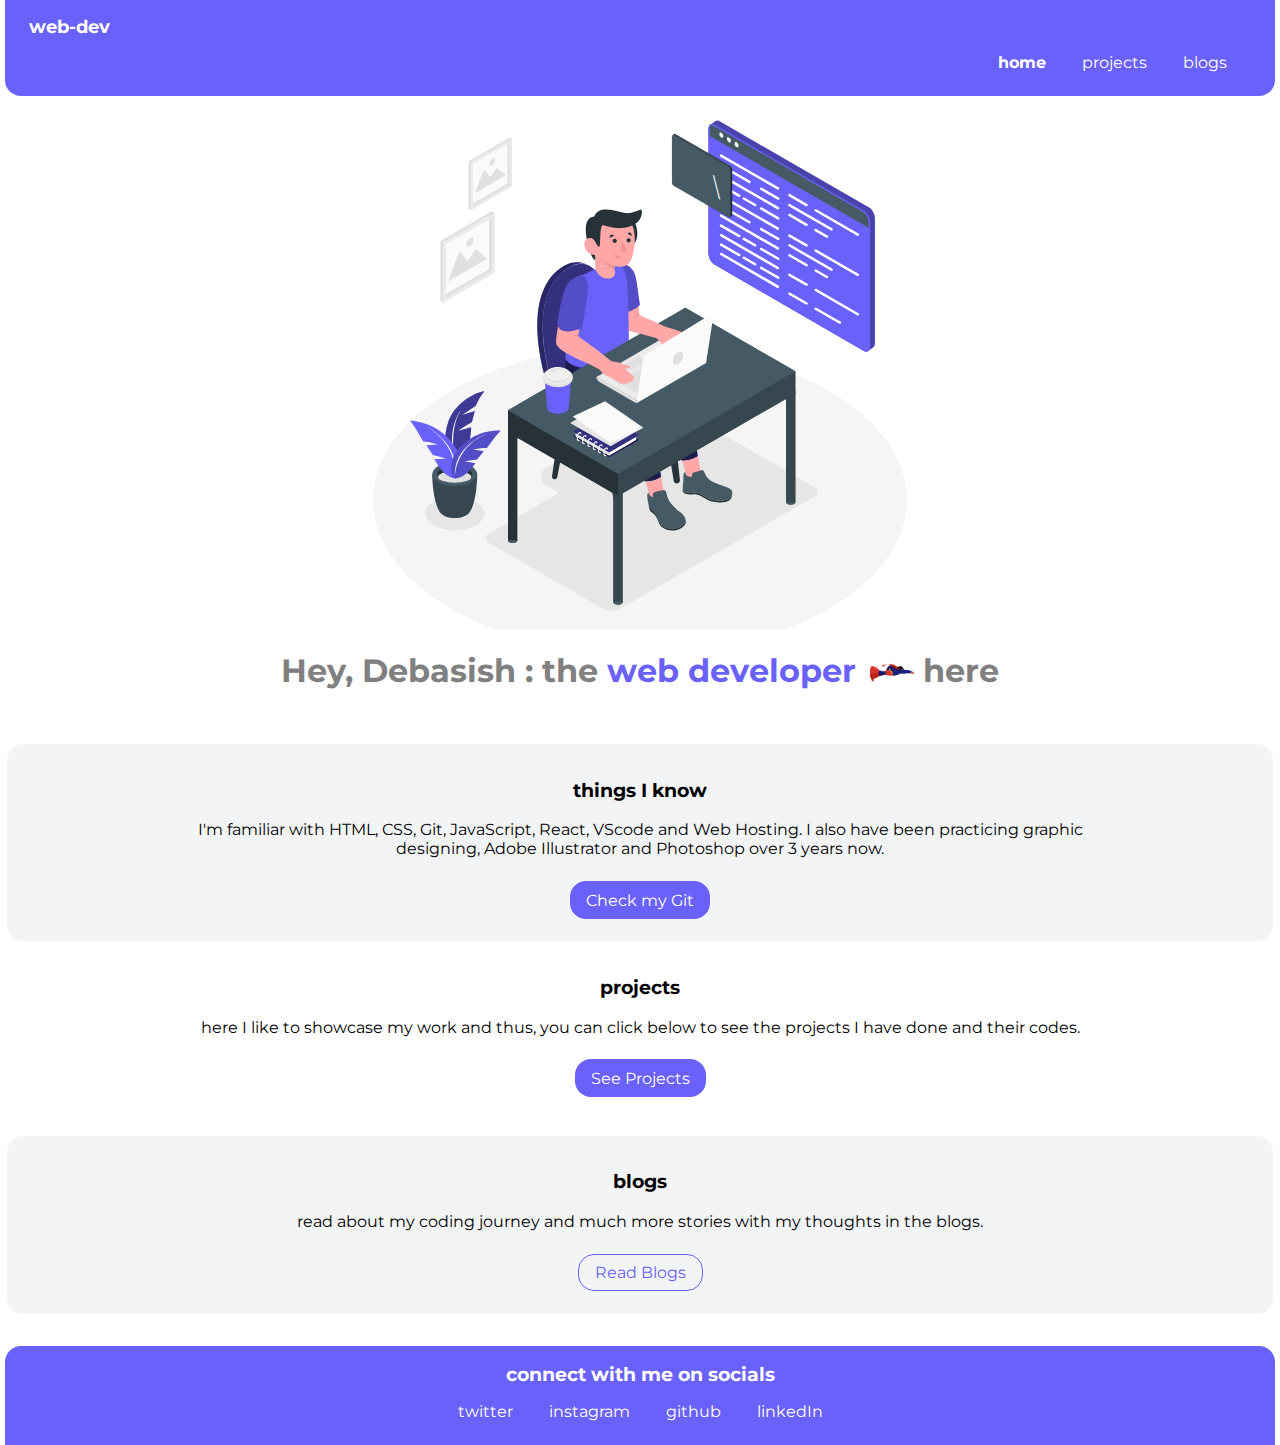
<file: index.html>
<!DOCTYPE html>
<html lang="en">
<head>
    <meta charset="UTF-8">
    <meta http-equiv="X-UA-Compatible" content="IE=edge">
    <meta name="viewport" content="width=device-width, initial-scale=1.0">
    <title>Debasish's Portfolio Website</title>
    <link href="style.css" rel="stylesheet" >
</head>
<body>
    <nav class="nav">
        <strong class="nav-strong">web-dev</strong>
        <ul class="nav-list">
            <li class="nav-list-item">
                <a class="active link" href="/">home</a>
            </li>
            <li class="nav-list-item">
                <a class="link" href="projects.html">projects</a>
            </li>
            <li class="nav-list-item">
                <a class="link" href="blogs.html">blogs</a>
            </li>
        </ul>
    </nav>

    <header class="hero">
        <img class="image" src="/images/coding-person.svg">
        <h1 style="color: grey;"> Hey, Debasish : the <span style="color: var(--primary-color)">web developer</span> <img class="super" src="/images/superman.gif"> here </h1>
    </header>
    
    <section class="first section-grey">
        <h3>things I know</h3>
        <p class="text">I'm familiar with HTML, CSS, Git, JavaScript, React, VScode and Web Hosting. I also have been practicing graphic designing, Adobe Illustrator and Photoshop over 3 years now.</p>
        <a class="primary-button" href="https://github.com/DebasishSahoo10">Check my Git</a>
    </section>

    <section class="section-white">
        <h3>projects</h3>
        <p class="text">here I like to showcase my work and thus, you can click below to see the projects I have done and their codes.</p>
        <a class="primary-button" href="projects.html">See Projects</a>
    </section>

    <section class="blogs section-grey">
        <h3>blogs</h3>
        <p class="text">read about my coding journey and much more stories with my thoughts in the blogs.</p>
        <a class="secondary-button" href="blogs.html">Read Blogs</a>
    </section>
    
    <footer class="footer">
        <div class="footer-text">connect with me on socials</div>
        <ul class="footer-list">
            <li class="nav-list-item"><a class="link" href="https://twitter.com/yoursimagifier">twitter</a></li>
            <li class="nav-list-item"><a class="link" href="https://www.instagram.com/yoursimagifier/">instagram</a></li>
            <li class="nav-list-item"><a class="link" href="https://github.com/DebasishSahoo10">github</a></li>
            <li class="nav-list-item"><a class="link" href="https://www.linkedin.com/in/debasish-sahoo-89ba7a206/">linkedIn</a></li>
        </ul>
    </footer>
</body>
</html>
</file>
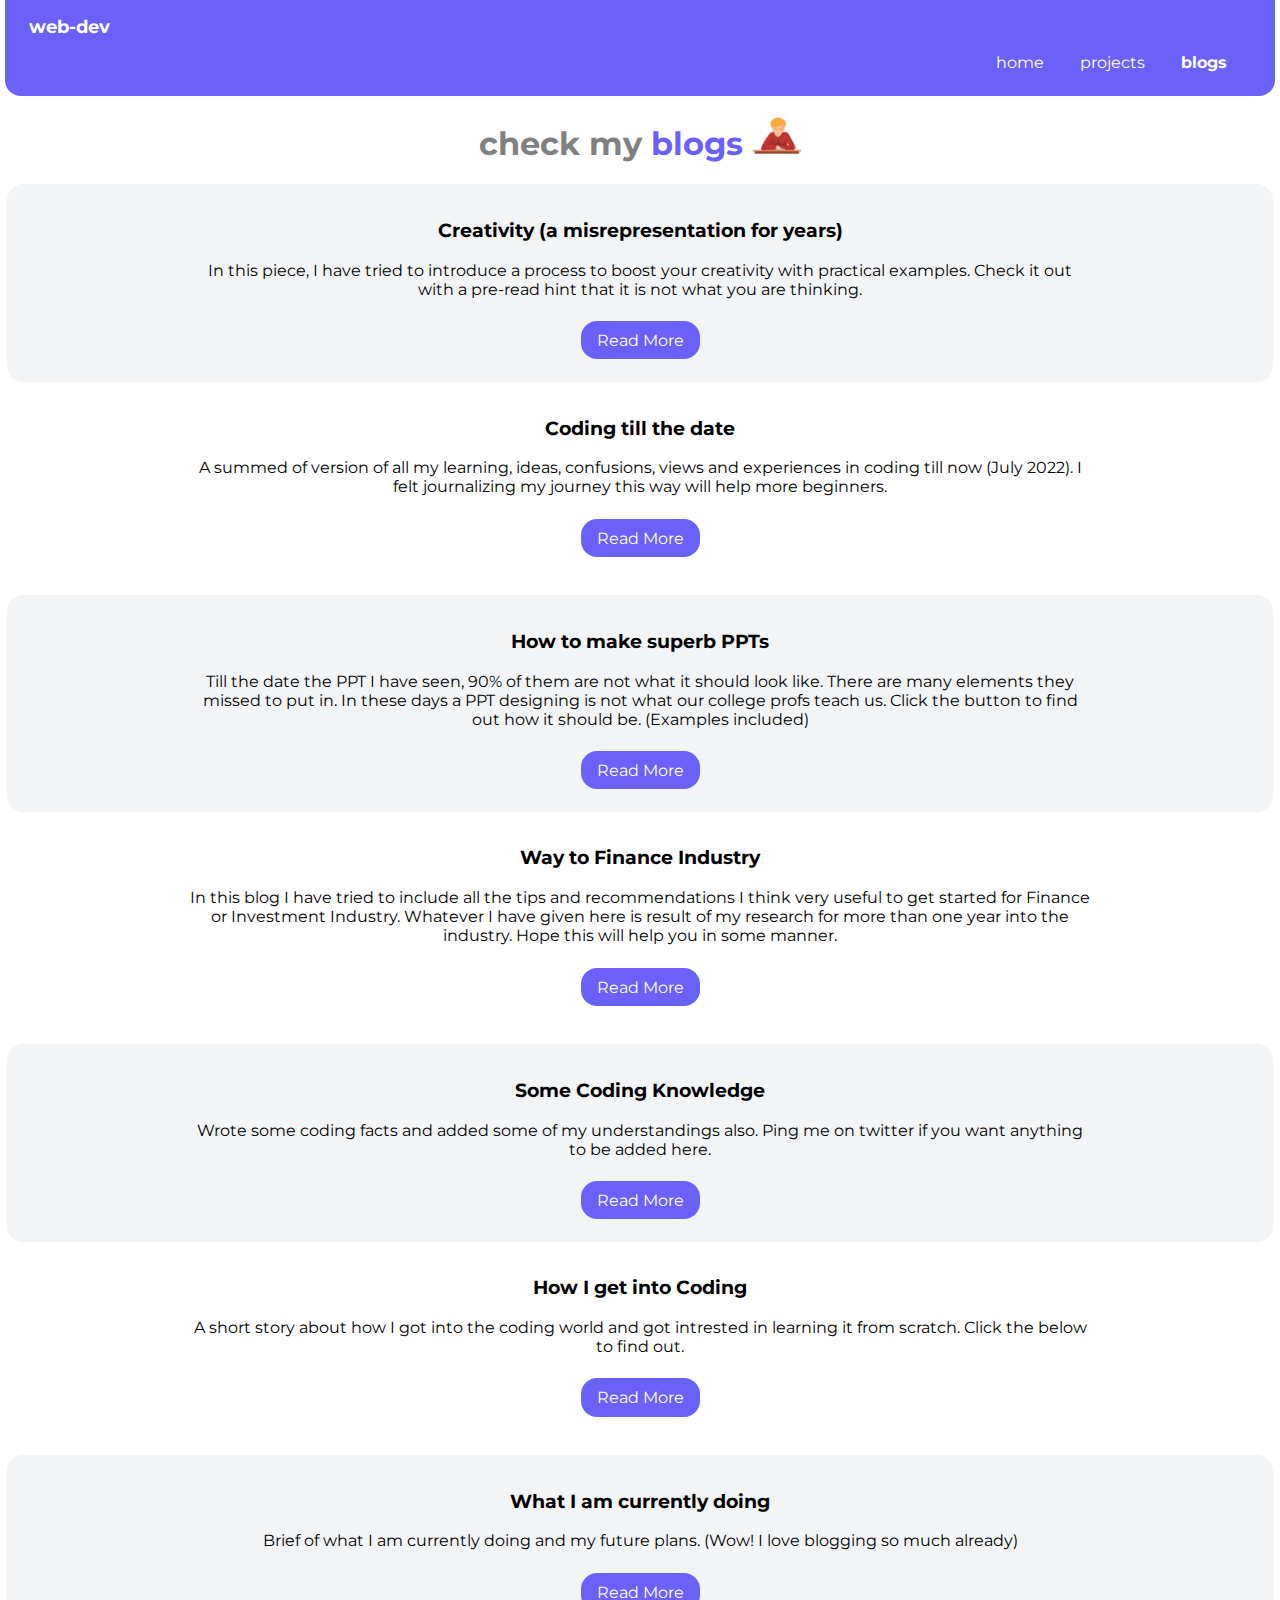
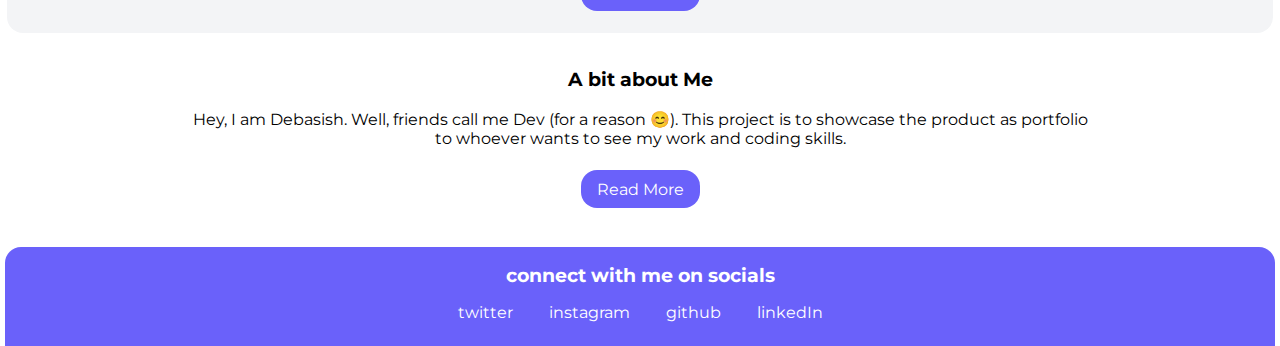
<file: blogs.html>
<!DOCTYPE html>
<html lang="en">
<head>
    <meta charset="UTF-8">
    <meta http-equiv="X-UA-Compatible" content="IE=edge">
    <meta name="viewport" content="width=device-width, initial-scale=1.0">
    <title>Debasish's Portfolio Website</title>
    <link href="style.css" rel="stylesheet" >
</head>
<body>
    <nav class="nav">
        <strong class="nav-strong">web-dev</strong>
        <ul class="nav-list">
            <li class="nav-list-item">
                <a class="link" href="/">home</a>
            </li>
            <li class="nav-list-item">
                <a class="link" href="projects.html">projects</a>
            </li>
            <li class="nav-list-item">
                <a class="active link" href="blogs.html">blogs</a>
            </li>
        </ul>
    </nav>

    <header class="hero">
    <h1 style="color: grey;">check my<span style="color: var(--primary-color)"> blogs </span><img class="super" src="/images/writing.gif"></h1>
    </header>

    <section class="section-grey">
        <h3>Creativity (a misrepresentation for years)</h3>
        <p class="text">In this piece, I have tried to introduce a process to boost your creativity with practical examples. Check it out with a pre-read hint that it is not what you are thinking.</p>
        <a class="primary-button" href="/creativity-blog.html">Read More</a>
    </section>

    <section class="section-white">
        <h3>Coding till the date</h3>
        <p class="text">A summed of version of all my learning, ideas, confusions, views and experiences in coding till now (July 2022). I felt journalizing my journey this way will help more beginners.</p>
        <a class="primary-button" href="/coding-blog-1.html">Read More</a>
    </section>

    <section class="section-grey">
        <h3>How to make superb PPTs</h3>
        <p class="text">Till the date the PPT I have seen, 90% of them are not what it should look like. There are many elements they missed to put in. In these days a PPT designing is not what our college profs teach us. Click the button to find out how it should be. (Examples included)</p>
        <a class="primary-button" href="ppt-blog.html">Read More</a>
    </section>

    <section class="section-white">
        <h3>Way to Finance Industry</h3>
        <p class="text">In this blog I have tried to include all the tips and recommendations I think very useful to get started for Finance or Investment Industry. Whatever I have given here is result of my research for more than one year into the industry. Hope this will help you in some manner.</p>
        <a class="primary-button" href="finance-blog.html">Read More</a>
    </section>

    <section class="section-grey">
        <h3>Some Coding Knowledge</h3>
        <p class="text">Wrote some coding facts and added some of my understandings also. Ping me on twitter if you want anything to be added here.</p>
        <a class="primary-button" href="coding-knowledge.html">Read More</a>
    </section>

    <section class="section-white">
        <h3>How I get into Coding</h3>
        <p class="text">A short story about how I got into the coding world and got intrested in learning it from scratch. Click the below to find out.</p>
        <a class="primary-button" href="how-coding.html">Read More</a>
    </section>

    
    <section class="section-grey">
        <h3>What I am currently doing</h3>
        <p class="text">Brief of what I am currently doing and my future plans. (Wow! I love blogging so much already)</p>
        <a class="primary-button" href="current-plans.html">Read More</a>
    </section>

    <section class="section-white">
        <h3>A bit about Me</h3>
        <p class="text">Hey, I am Debasish. Well, friends call me Dev (for a reason 😊). This project is to showcase the product as portfolio to whoever wants to see my work and coding skills.</p>
        <a class="primary-button" href="about-me.html">Read More</a>
    </section>

    <footer class="footer">
        <div class="footer-text">connect with me on socials</div>
        <ul class="footer-list">
            <li class="nav-list-item"><a class="link" href="https://twitter.com/yoursimagifier">twitter</a></li>
            <li class="nav-list-item"><a class="link" href="https://www.instagram.com/yoursimagifier/">instagram</a></li>
            <li class="nav-list-item"><a class="link" href="https://github.com/DebasishSahoo10">github</a></li>
            <li class="nav-list-item"><a class="link" href="https://www.linkedin.com/in/debasish-sahoo-89ba7a206/">linkedIn</a></li>
        </ul>
    </footer>

</body>
</html>
</file>
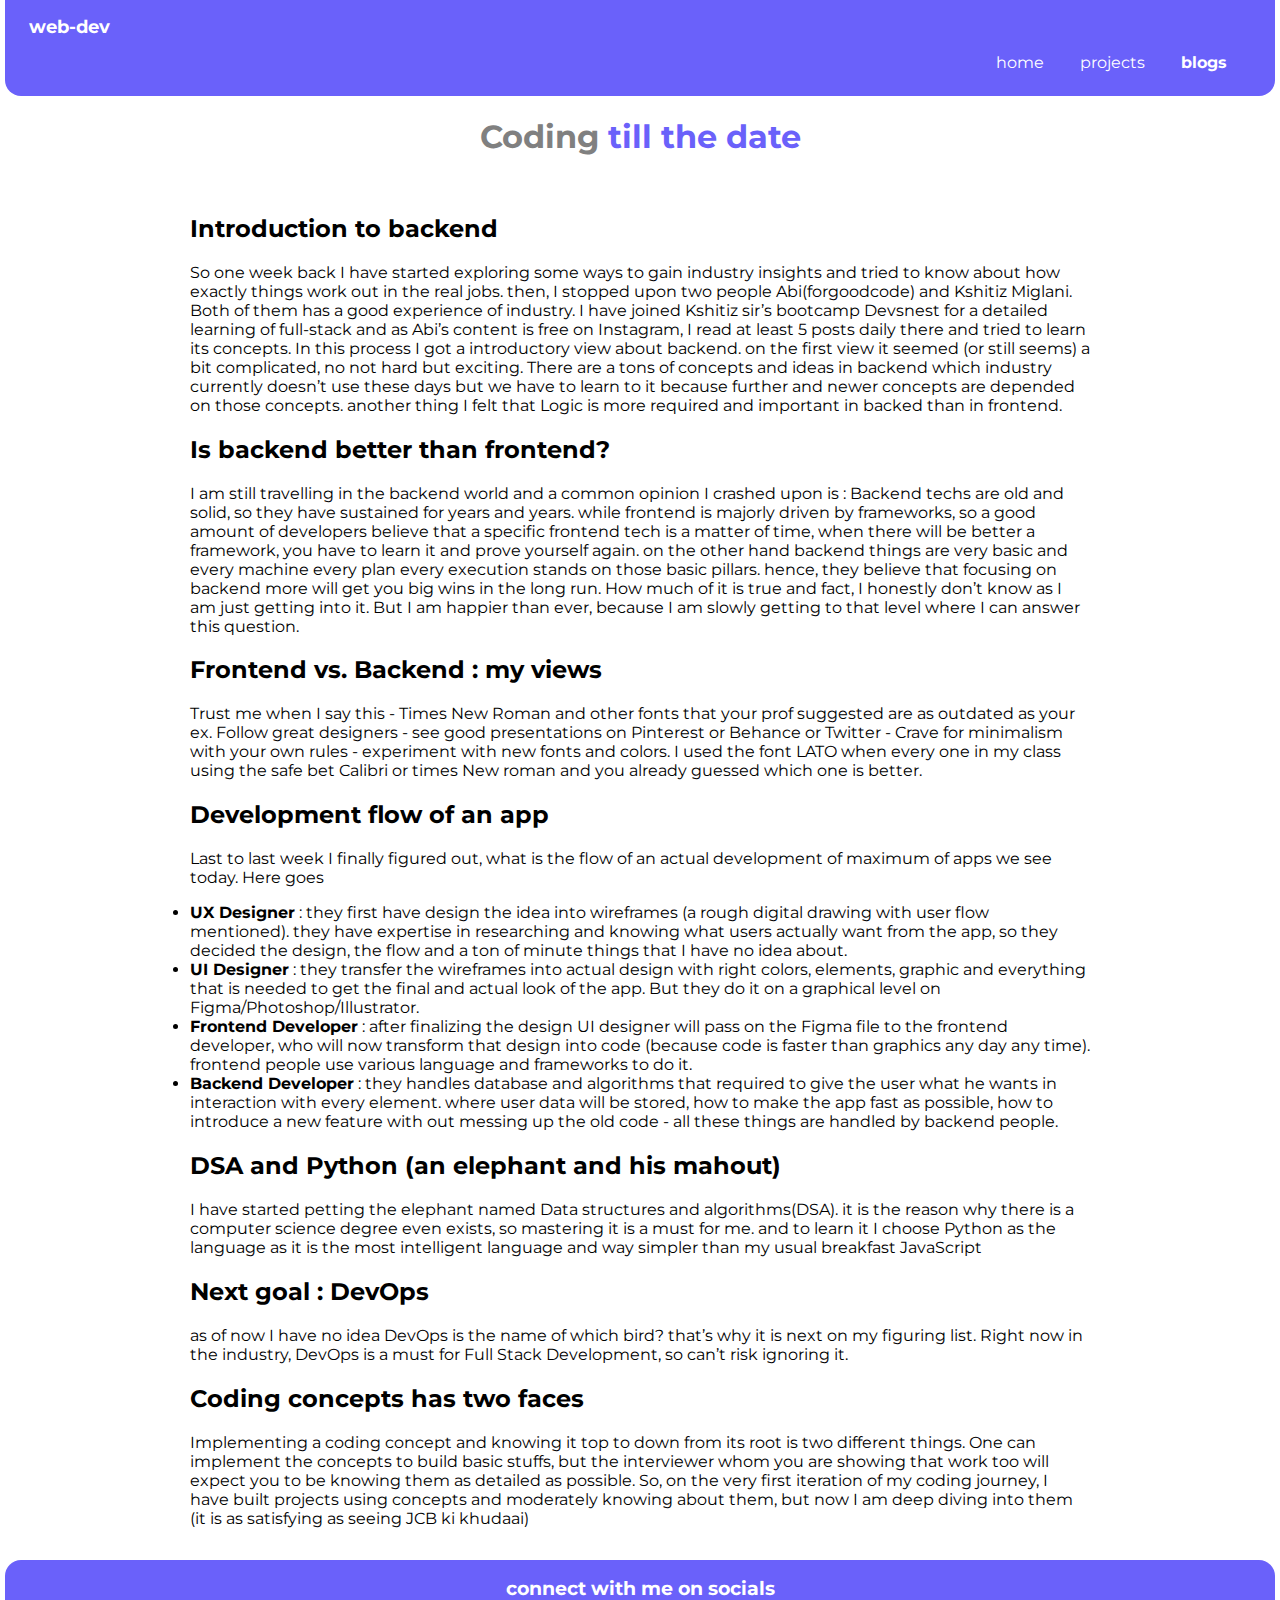
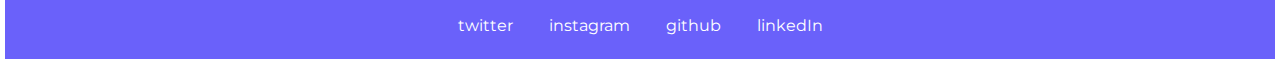
<file: coding-blog-1.html>
<!DOCTYPE html>
<html lang="en">
<head>
    <meta charset="UTF-8">
    <meta http-equiv="X-UA-Compatible" content="IE=edge">
    <meta name="viewport" content="width=device-width, initial-scale=1.0">
    <title>Debasish's Portfolio Website</title>
    <link href="style.css" rel="stylesheet" >
</head>
<body>
    <nav class="nav">
        <strong class="nav-strong">web-dev</strong>
        <ul class="nav-list">
            <li class="nav-list-item">
                <a class="link" href="/">home</a>
            </li>
            <li class="nav-list-item">
                <a class="link" href="projects.html">projects</a>
            </li>
            <li class="nav-list-item">
                <a class="active link" href="blogs.html">blogs</a>
            </li>
        </ul>
    </nav>

    <header class="hero">
        <h1 style="color: grey;">Coding<span style="color: var(--primary-color)"> till the date</span></h1>
    </header>

    <section class="center">

        <h2>Introduction to backend</h2>
        <p>So one week back I have started exploring some ways to gain industry insights and tried to know about how exactly things work out in the real jobs. then, I stopped upon two people Abi(forgoodcode) and Kshitiz Miglani. Both of them has a good experience of industry. I have joined Kshitiz sir’s bootcamp Devsnest for a detailed learning of full-stack and as Abi’s content is free on Instagram, I read at least 5 posts daily there and tried to learn its concepts. In this process I got a introductory view about backend. on the first view it seemed (or still seems) a bit complicated, no not hard but exciting. There are a tons of concepts and ideas in backend which industry currently doesn’t use these days but we have to learn to it because further and newer concepts are depended on those concepts. another thing I felt that Logic is more required and important in backed than in frontend.</p>

        <h2>Is backend better than frontend?</h2>
        <p>I am still travelling in the backend world and a common opinion I crashed upon is : Backend techs are old and solid, so they have sustained for years and years. while frontend is majorly driven by frameworks, so a good amount of developers believe that a specific frontend tech is a matter of time, when there will be better a framework, you have to learn it and prove yourself again. on the other hand backend things are very basic and every machine every plan every execution stands on those basic pillars. hence, they believe that focusing on backend more will get you big wins in the long run. How much of it is true and fact, I honestly don’t know as I am just getting into it. But I am happier than ever, because I am slowly getting to that level where I can answer this question.</p>

        <h2>Frontend vs. Backend : my views</h2>
        <p>Trust me when I say this - Times New Roman and other fonts that your prof suggested are as outdated as your ex. Follow great designers - see good presentations on Pinterest or Behance or Twitter - Crave for minimalism with your own rules - experiment with new fonts and colors. I used the font LATO when every one in my class using the safe bet Calibri or times New roman and you already guessed which one is better.</p>

        <h2>Development flow of an app</h2>
        <p>Last to last week I finally figured out, what is the flow of an actual development of maximum of apps we see today. Here goes</p>
        <li><b>UX Designer</b> : they first have design the idea into wireframes (a rough digital drawing with user flow mentioned). they have expertise in researching and knowing what users actually want from the app, so they decided the design, the flow and a ton of minute things that I have no idea about.</li>
        <li><b>UI Designer</b> : they transfer the wireframes into actual design with right colors, elements, graphic and everything that is needed to get the final and actual look of the app. But they do it on a graphical level on Figma/Photoshop/Illustrator.</li>
        <li><b>Frontend Developer</b> : after finalizing the design UI designer will pass on the Figma file to the frontend developer, who will now transform that design into code (because code is faster than graphics any day any time). frontend people use various language and frameworks to do it.</li>
        <li><b>Backend Developer</b> : they handles database and algorithms that required to give the user what he wants in interaction with every element. where user data will be stored, how to make the app fast as possible, how to introduce a new feature with out messing up the old code - all these things are handled by backend people.</li>

        <h2>DSA and Python (an elephant and his mahout)</h2>
        <p>I have started petting the elephant named Data structures and algorithms(DSA). it is the reason why there is a computer science degree even exists, so mastering it is a must for me. and to learn it I choose Python as the language as it is the most intelligent language and way simpler than my usual breakfast JavaScript</p>

        <h2>Next goal : DevOps</h2>
        <p>as of now I have no idea DevOps is the name of which bird? that’s why it is next on my figuring list. Right now in the industry, DevOps is a must for Full Stack Development, so can’t risk ignoring it.</p>

        <h2>Coding concepts has two faces</h2>
        <p>Implementing a coding concept and knowing it top to down from its root is two different things. One can implement the concepts to build basic stuffs, but the interviewer whom you are showing that work too will expect you to be knowing them as detailed as possible. So, on the very first iteration of my coding journey, I have built projects using concepts and moderately knowing about them, but now I am deep diving into them (it is as satisfying as seeing JCB ki khudaai)</p>

    </section>

    <footer class="footer">
        <div class="footer-text">connect with me on socials</div>
        <ul class="footer-list">
             <li class="nav-list-item"><a class="link" href="https://twitter.com/yoursimagifier">twitter</a></li>
             <li class="nav-list-item"><a class="link" href="https://www.instagram.com/yoursimagifier/">instagram</a></li>
             <li class="nav-list-item"><a class="link" href="https://github.com/DebasishSahoo10">github</a></li>
             <li class="nav-list-item"><a class="link" href="https://www.linkedin.com/in/debasish-sahoo-89ba7a206/">linkedIn</a></li>
        </ul>
    </footer>
</body>
</html>
</file>
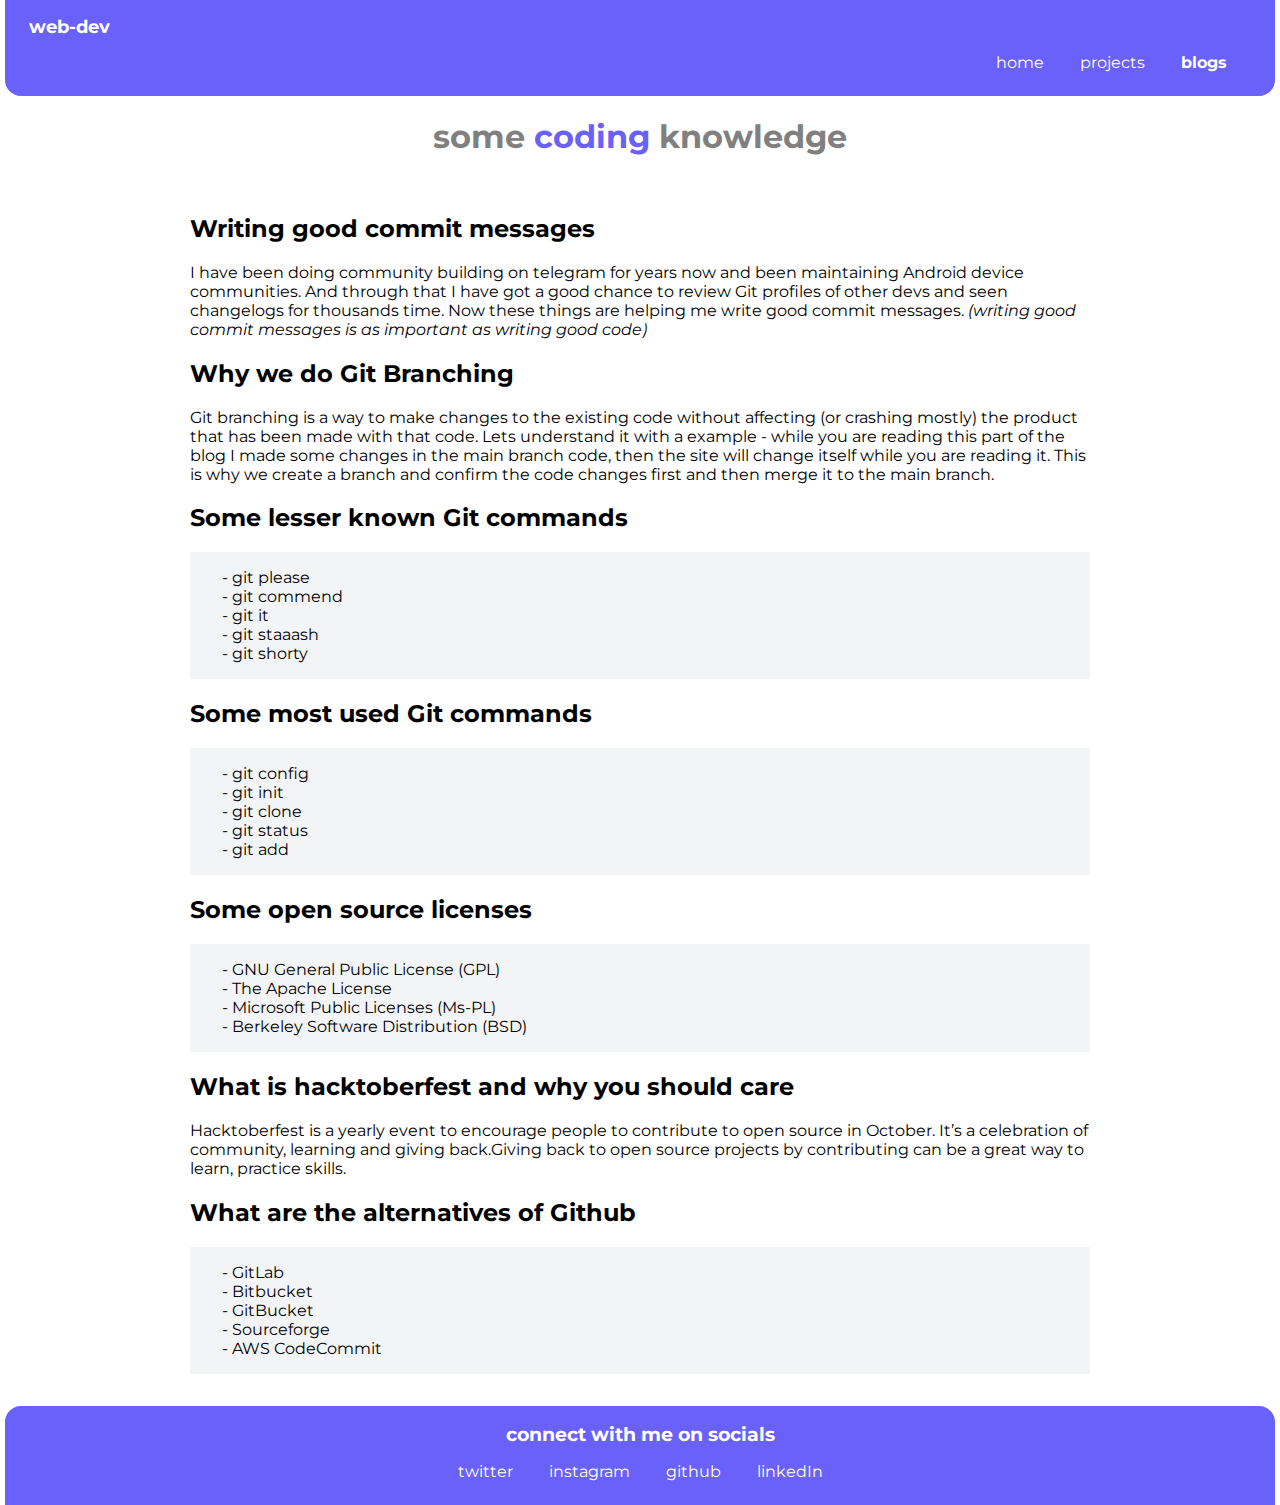
<file: coding-knowledge.html>
<!DOCTYPE html>
<html lang="en">
<head>
    <meta charset="UTF-8">
    <meta http-equiv="X-UA-Compatible" content="IE=edge">
    <meta name="viewport" content="width=device-width, initial-scale=1.0">
    <title>Debasish's Portfolio Website</title>
    <link href="style.css" rel="stylesheet" >
</head>
<body>
    <nav class="nav">
        <strong class="nav-strong">web-dev</strong>
        <ul class="nav-list">
            <li class="nav-list-item">
                <a class="link" href="/">home</a>
            </li>
            <li class="nav-list-item">
                <a class="link" href="projects.html">projects</a>
            </li>
            <li class="nav-list-item">
                <a class="active link" href="blogs.html">blogs</a>
            </li>
        </ul>
    </nav>

    <header class="hero">
        <h1 style="color: grey;">some<span style="color: var(--primary-color)"> coding</span> knowledge</h1>
    </header>

    <section class="center">
        <h2>Writing good commit messages</h2>
        <p>I have been doing community building on telegram for years now and been maintaining Android device communities. And through that I have got a good chance to review Git profiles of other devs and seen changelogs for thousands time. Now these things are helping me write good commit messages. <em>(writing good commit messages is as important as writing good code)</em></p>
        <h2>Why we do Git Branching</h2>
        <p>Git branching is a way to make changes to the existing code without affecting (or crashing mostly) the product that has been made with that code. Lets understand it with a example - while you are reading this part of the blog I made some changes in the main branch code, then the site will change itself while you are reading it. This is why we create a branch and confirm the code changes first and then merge it to the main branch.</p>
        <h2>Some lesser known Git commands</h2>
        <p>
            <ul class="code">
                <li>- git please</li>
                <li>- git commend</li>
                <li>- git it</li>
                <li>- git staaash</li>
                <li>- git shorty</li>   
            </ul>
        </p>
        <h2>Some most used Git commands</h2>
        <p>
            <ul class="code">
                <li>- git config</li>
                <li>- git init</li>
                <li>- git clone</li>
                <li>- git status</li>
                <li>- git add</li>   
            </ul>
        </p>
        <h2>Some open source licenses</h2>
        <p>
            <ul class="code">
                <li>- GNU General Public License (GPL)</li>
                <li>- The Apache License</li>
                <li>- Microsoft Public Licenses (Ms-PL)</li>
                <li>- Berkeley Software Distribution (BSD)</li>
            </ul>
        </p>
        <h2>What is hacktoberfest and why you should care</h2>
        <p>Hacktoberfest is a yearly event to encourage people to contribute to open source in October. It’s a celebration of community, learning and giving back.Giving back to open source projects by contributing can be a great way to learn, practice skills.</p>
        <h2>What are the alternatives of Github</h2>
        <p>
            <ul class="code">
                <li>- GitLab</li>
                <li>- Bitbucket</li>
                <li>- GitBucket</li>
                <li>- Sourceforge</li>
                <li>- AWS CodeCommit</li>   
            </ul>
        </p>
    </section>
    <footer class="footer">
        <div class="footer-text">connect with me on socials</div>
        <ul class="footer-list">
             <li class="nav-list-item"><a class="link" href="https://twitter.com/yoursimagifier">twitter</a></li>
             <li class="nav-list-item"><a class="link" href="https://www.instagram.com/yoursimagifier/">instagram</a></li>
             <li class="nav-list-item"><a class="link" href="https://github.com/DebasishSahoo10">github</a></li>
             <li class="nav-list-item"><a class="link" href="https://www.linkedin.com/in/debasish-sahoo-89ba7a206/">linkedIn</a></li>
        </ul>
    </footer>
</body>
</html>
</file>
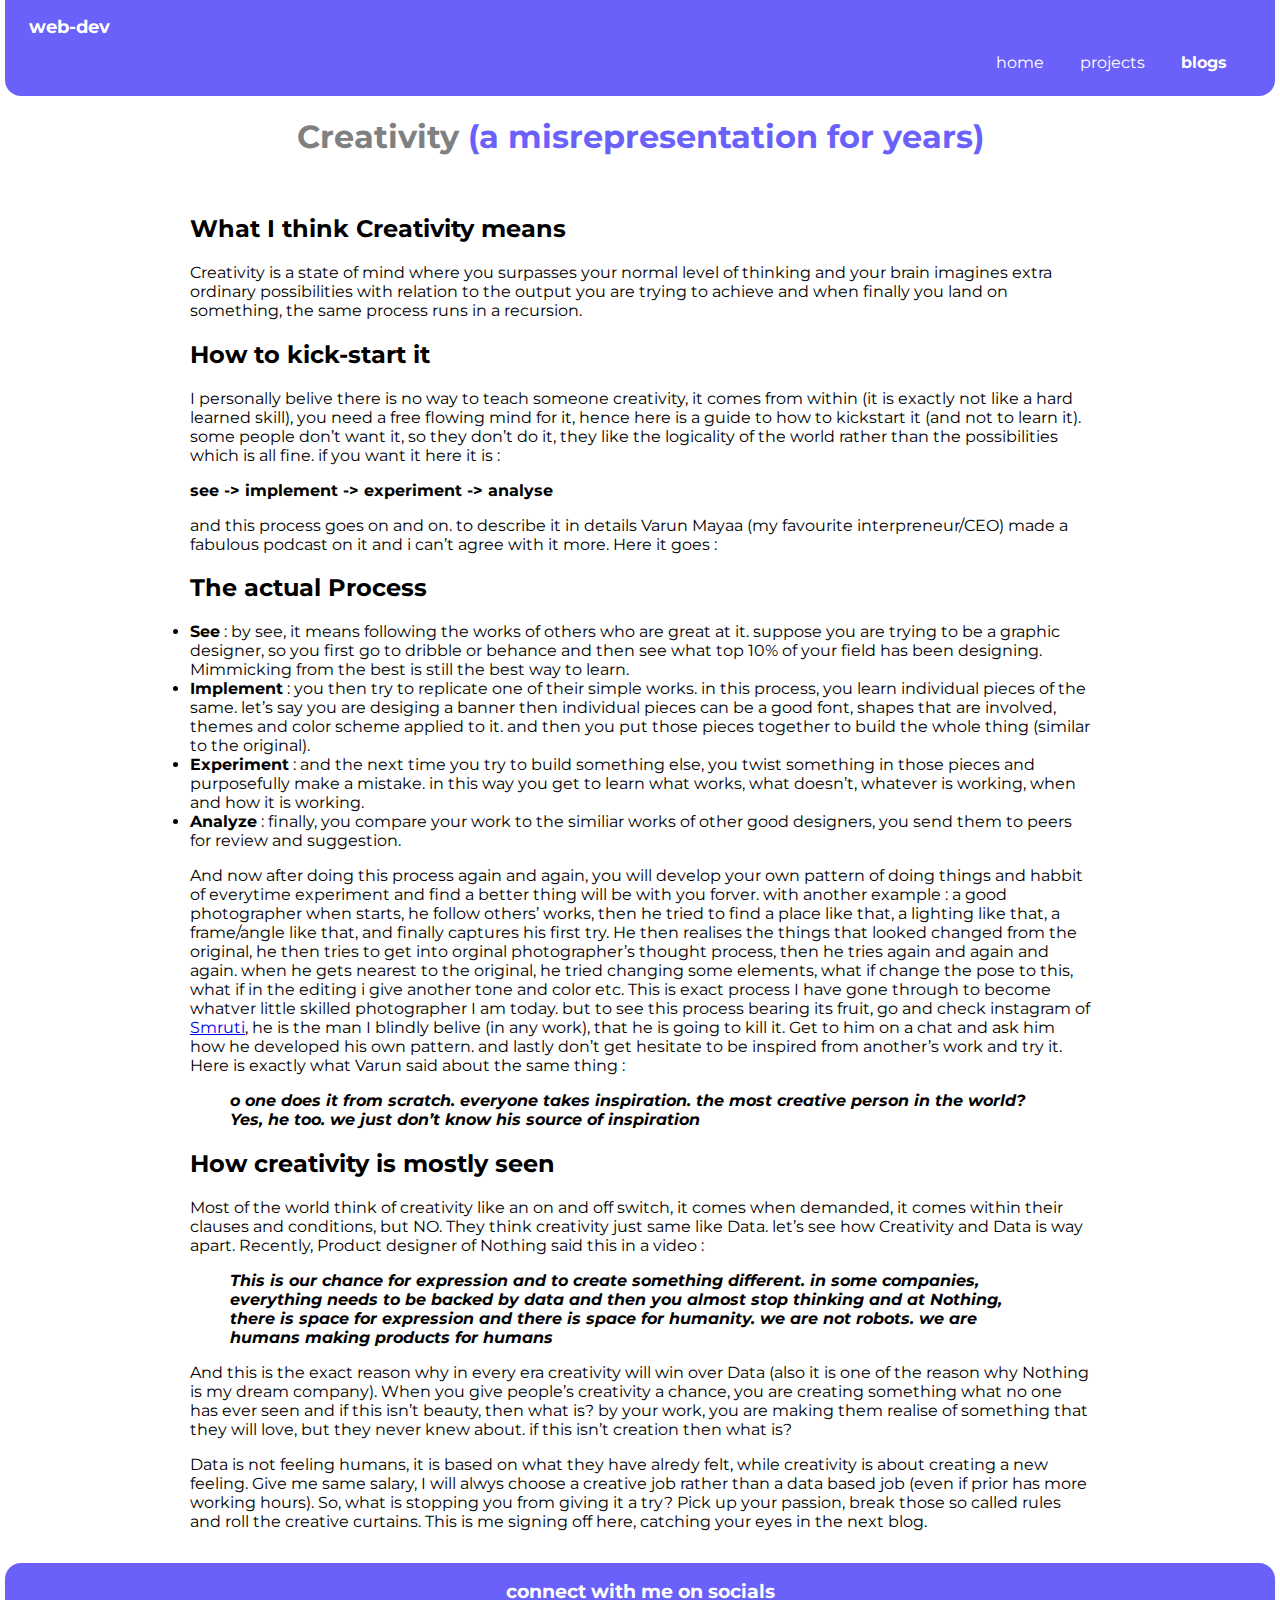
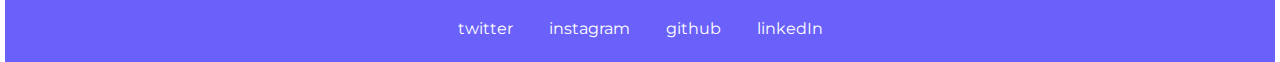
<file: creativity-blog.html>
<!DOCTYPE html>
<html lang="en">
<head>
    <meta charset="UTF-8">
    <meta http-equiv="X-UA-Compatible" content="IE=edge">
    <meta name="viewport" content="width=device-width, initial-scale=1.0">
    <title>Debasish's Portfolio Website</title>
    <link href="style.css" rel="stylesheet" >
</head>
<body>
    <nav class="nav">
        <strong class="nav-strong">web-dev</strong>
        <ul class="nav-list">
            <li class="nav-list-item">
                <a class="link" href="/">home</a>
            </li>
            <li class="nav-list-item">
                <a class="link" href="projects.html">projects</a>
            </li>
            <li class="nav-list-item">
                <a class="active link" href="blogs.html">blogs</a>
            </li>
        </ul>
    </nav>

    <header class="hero">
        <h1 style="color: grey;">Creativity <span style="color: var(--primary-color)">(a misrepresentation for years)</span></h1>
    </header>

    <section class="center">

        <h2>What I think Creativity means</h2>
        <p>Creativity is a state of mind where you surpasses your normal level of thinking and your brain imagines extra ordinary possibilities with relation to the output you are trying to achieve and when finally you land on something, the same process runs in a recursion.</p>

        <h2>How to kick-start it</h2>
        <p>I personally belive there is no way to teach someone creativity, it comes from within (it is exactly not like a hard learned skill), you need a free flowing mind for it, hence here is a guide to how to kickstart it (and not to learn it). some people don’t want it, so they don’t do it, they like the logicality of the world rather than the possibilities which is all fine. if you want it here it is :</p>
        <b>see -> implement -> experiment -> analyse</b>
        <p>and this process goes on and on. to describe it in details Varun Mayaa (my favourite interpreneur/CEO) made a fabulous podcast on it and i can’t agree with it more. Here it goes :</p>

        <h2>The actual Process</h2>
        <li><b>See</b> : by see, it means following the works of others who are great at it. suppose you are trying to be a graphic designer, so you first go to dribble or behance and then see what top 10% of your field has been designing. Mimmicking from the best is still the best way to learn.</li>
        <li><b>Implement</b> : you then try to replicate one of their simple works. in this process, you learn individual pieces of the same. let’s say you are desiging a banner then individual pieces can be a good font, shapes that are involved, themes and color scheme applied to it. and then you put those pieces together to build the whole thing (similar to the original).</li>
        <li><b>Experiment</b> : and the next time you try to build something else, you twist something in those pieces and purposefully make a mistake. in this way you get to learn what works, what doesn’t, whatever is working, when and how it is working.</li>
        <li><b>Analyze</b> : finally, you compare your work to the similiar works of other good designers, you send them to peers for review and suggestion.</li>
        <p>And now after doing this process again and again, you will develop your own pattern of doing things and habbit of everytime experiment and find a better thing will be with you forver. with another example : a good photographer when starts, he follow others’ works, then he tried to find a place like that, a lighting like that, a frame/angle like that, and finally captures his first try. He then realises the things that looked changed from the original, he then tries to get into orginal photographer’s thought process, then he tries again and again and again. when he gets nearest to the original, he tried changing some elements, what if change the pose to this, what if in the editing i give another tone and color etc. This is exact process I have gone through to become whatver little skilled photographer I am today. but to see this process bearing its fruit, go and check instagram of <a href="https://www.instagram.com/pixelgrapher.jpeg/?hl=en">Smruti</a>, he is the man I blindly belive (in any work), that he is going to kill it. Get to him on a chat and ask him how he developed his own pattern. and lastly don’t get hesitate to be inspired from another’s work and try it. Here is exactly what Varun said about the same thing :</p>
        <blockquote><em><b>o one does it from scratch. everyone takes inspiration. the most creative person in the world? Yes, he too. we just don’t know his source of inspiration</b></em></blockquote>

        <h2>How creativity is mostly seen</h2>
        <p>Most of the world think of creativity like an on and off switch, it comes when demanded, it comes within their clauses and conditions, but NO. They think creativity just same like Data. let’s see how Creativity and Data is way apart. Recently, Product designer of Nothing said this in a video :</p>
        <blockquote><em><b>This is our chance for expression and to create something different. in some companies, everything needs to be backed by data and then you almost stop thinking and at Nothing, there is space for expression and there is space for humanity. we are not robots. we are humans making products for humans</b></em></blockquote>
        <p>And this is the exact reason why in every era creativity will win over Data (also it is one of the reason why Nothing is my dream company). When you give people’s creativity a chance, you are creating something what no one has ever seen and if this isn’t beauty, then what is? by your work, you are making them realise of something that they will love, but they never knew about. if this isn’t creation then what is?</p>
        <p>Data is not feeling humans, it is based on what they have alredy felt, while creativity is about creating a new feeling. Give me same salary, I will alwys choose a creative job rather than a data based job (even if prior has more working hours). So, what is stopping you from giving it a try? Pick up your passion, break those so called rules and roll the creative curtains. This is me signing off here, catching your eyes in the next blog.</p>

    </section>

    <footer class="footer">
        <div class="footer-text">connect with me on socials</div>
        <ul class="footer-list">
             <li class="nav-list-item"><a class="link" href="https://twitter.com/yoursimagifier">twitter</a></li>
             <li class="nav-list-item"><a class="link" href="https://www.instagram.com/yoursimagifier/">instagram</a></li>
             <li class="nav-list-item"><a class="link" href="https://github.com/DebasishSahoo10">github</a></li>
             <li class="nav-list-item"><a class="link" href="https://www.linkedin.com/in/debasish-sahoo-89ba7a206/">linkedIn</a></li>
        </ul>
    </footer>
</body>
</html>
</file>
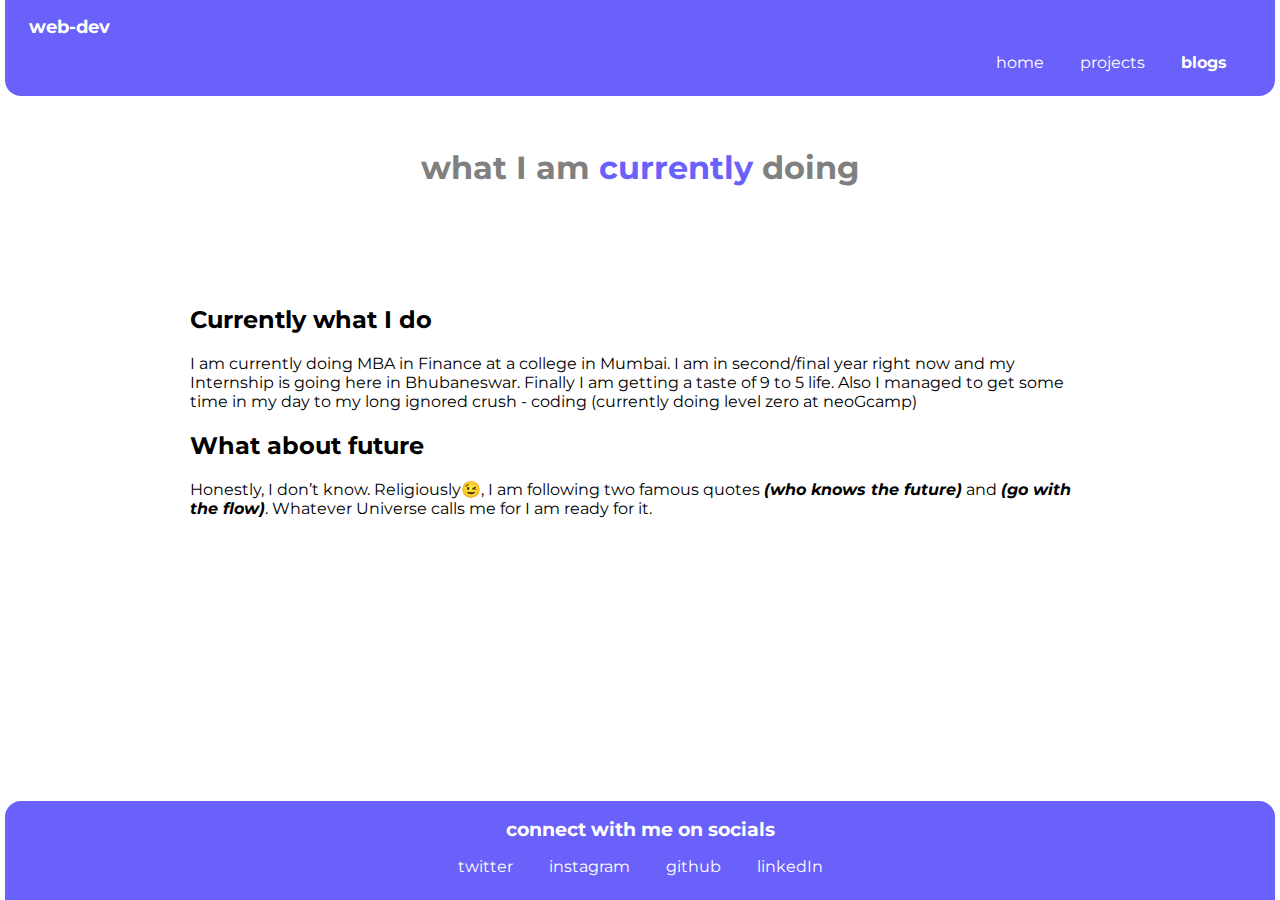
<file: current-plans.html>
<!DOCTYPE html>
<html lang="en">
<head>
    <meta charset="UTF-8">
    <meta http-equiv="X-UA-Compatible" content="IE=edge">
    <meta name="viewport" content="width=device-width, initial-scale=1.0">
    <title>Debasish's Portfolio Website</title>
    <link href="style.css" rel="stylesheet" >
</head>
<body>
    <nav class="nav">
        <strong class="nav-strong">web-dev</strong>
        <ul class="nav-list">
            <li class="nav-list-item">
                <a class="link" href="/">home</a>
            </li>
            <li class="nav-list-item">
                <a class="link" href="projects.html">projects</a>
            </li>
            <li class="nav-list-item">
                <a class="active link" href="blogs.html">blogs</a>
            </li>
        </ul>
    </nav>
    
    <header class="hero">
            <h1 style="color: grey;"> what I am <span style="color: var(--primary-color)">currently</span> doing</h1>
    </header>
    
    <section class="center">
        <h2>Currently what I do</h2>
        <p>I am currently doing MBA in Finance at a college in Mumbai. I am in second/final year right now and my Internship is going here in Bhubaneswar. Finally I am getting a taste of 9 to 5 life. Also I managed to get some time in my day to my long ignored crush - coding (currently doing level zero at neoGcamp)</p>
        <h2>What about future</h2>
        <p>Honestly, I don’t know. Religiously😉, I am following two famous quotes <em><b>(who knows the future)</b></em> and <em><b>(go with the flow)</b></em>. Whatever Universe calls me for I am ready for it.</p>
    </section>
    <br>
    <br>
    <br>
    <br>
    <br>
    <br>
    <br>
    <br>
    <br>
    <br>
    <footer class="footer">
        <div class="footer-text">connect with me on socials</div>
            <ul class="footer-list">
                <li class="nav-list-item"><a class="link" href="https://twitter.com/yoursimagifier">twitter</a></li>
                <li class="nav-list-item"><a class="link" href="https://www.instagram.com/yoursimagifier/">instagram</a></li>
                <li class="nav-list-item"><a class="link" href="https://github.com/DebasishSahoo10">github</a></li>
                <li class="nav-list-item"><a class="link" href="https://www.linkedin.com/in/debasish-sahoo-89ba7a206/">linkedIn</a></li>
            </ul>
    </footer>
</body>
</html>
</file>
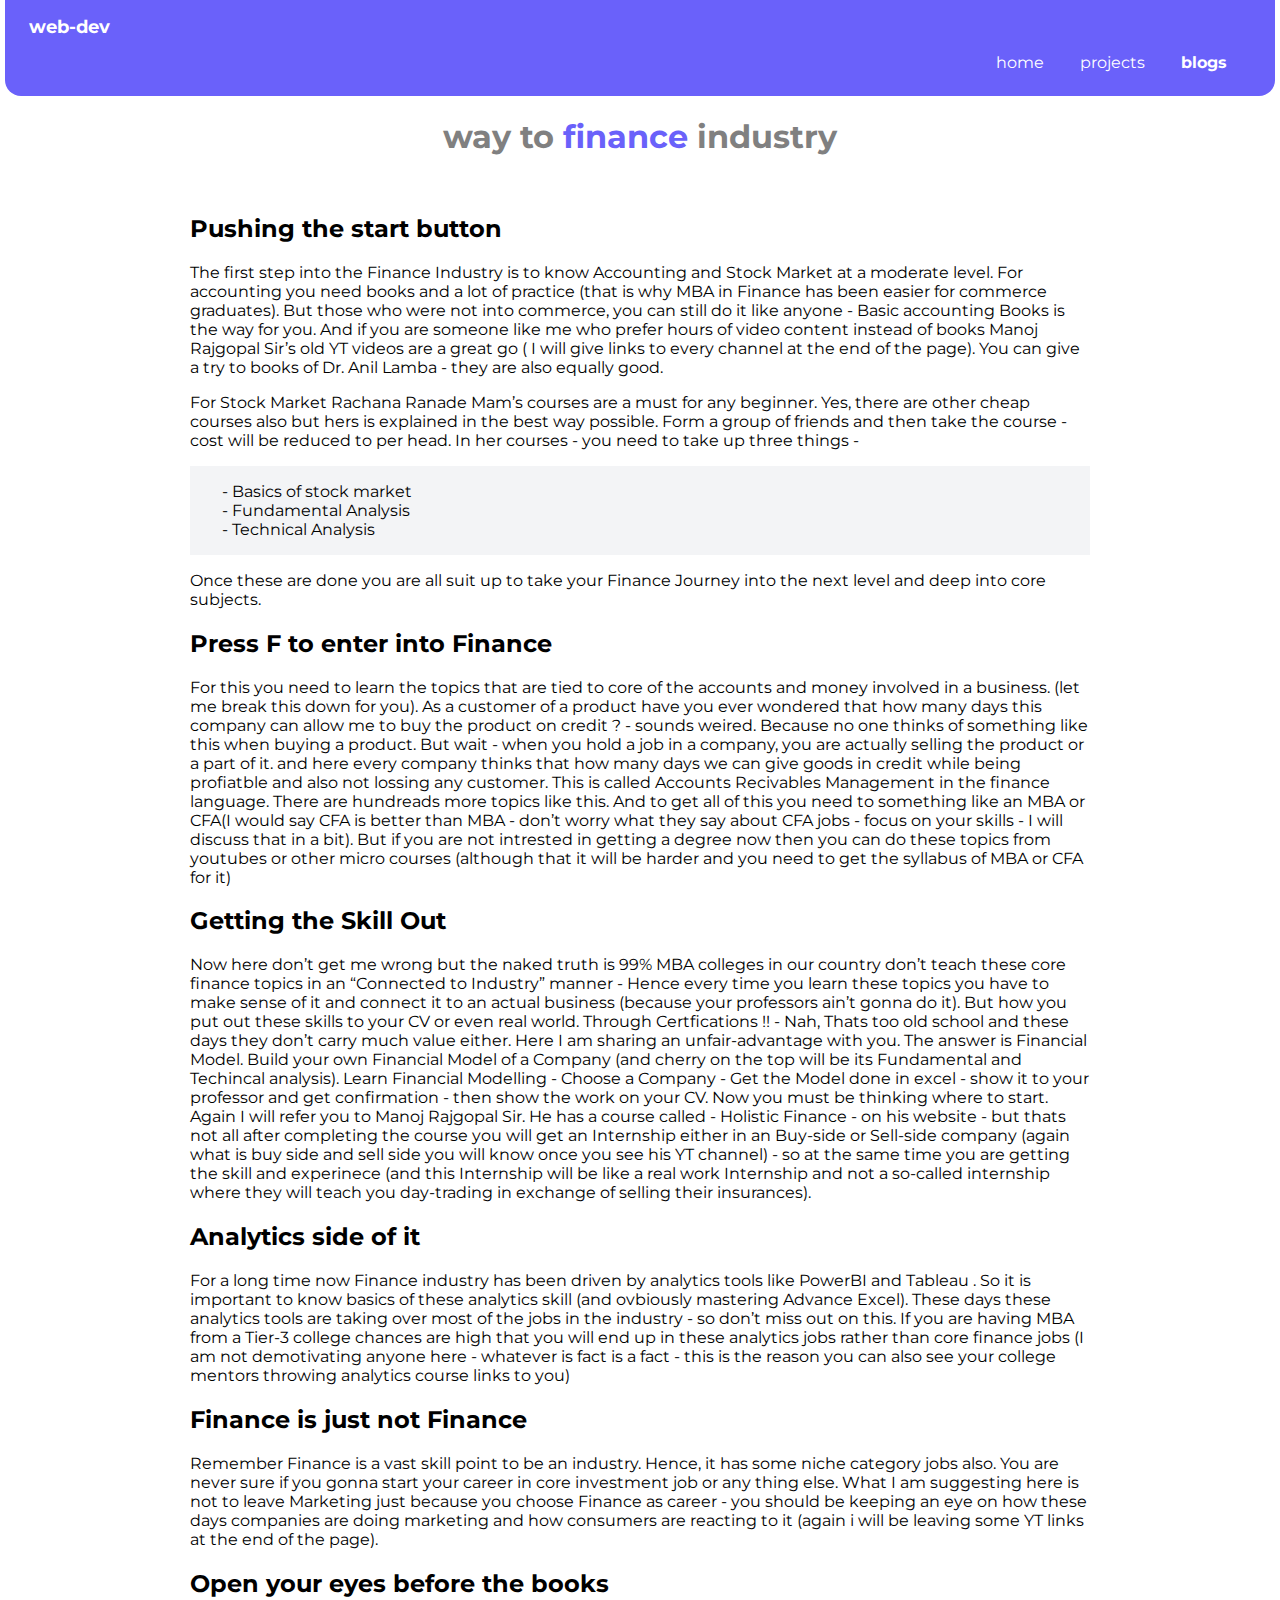
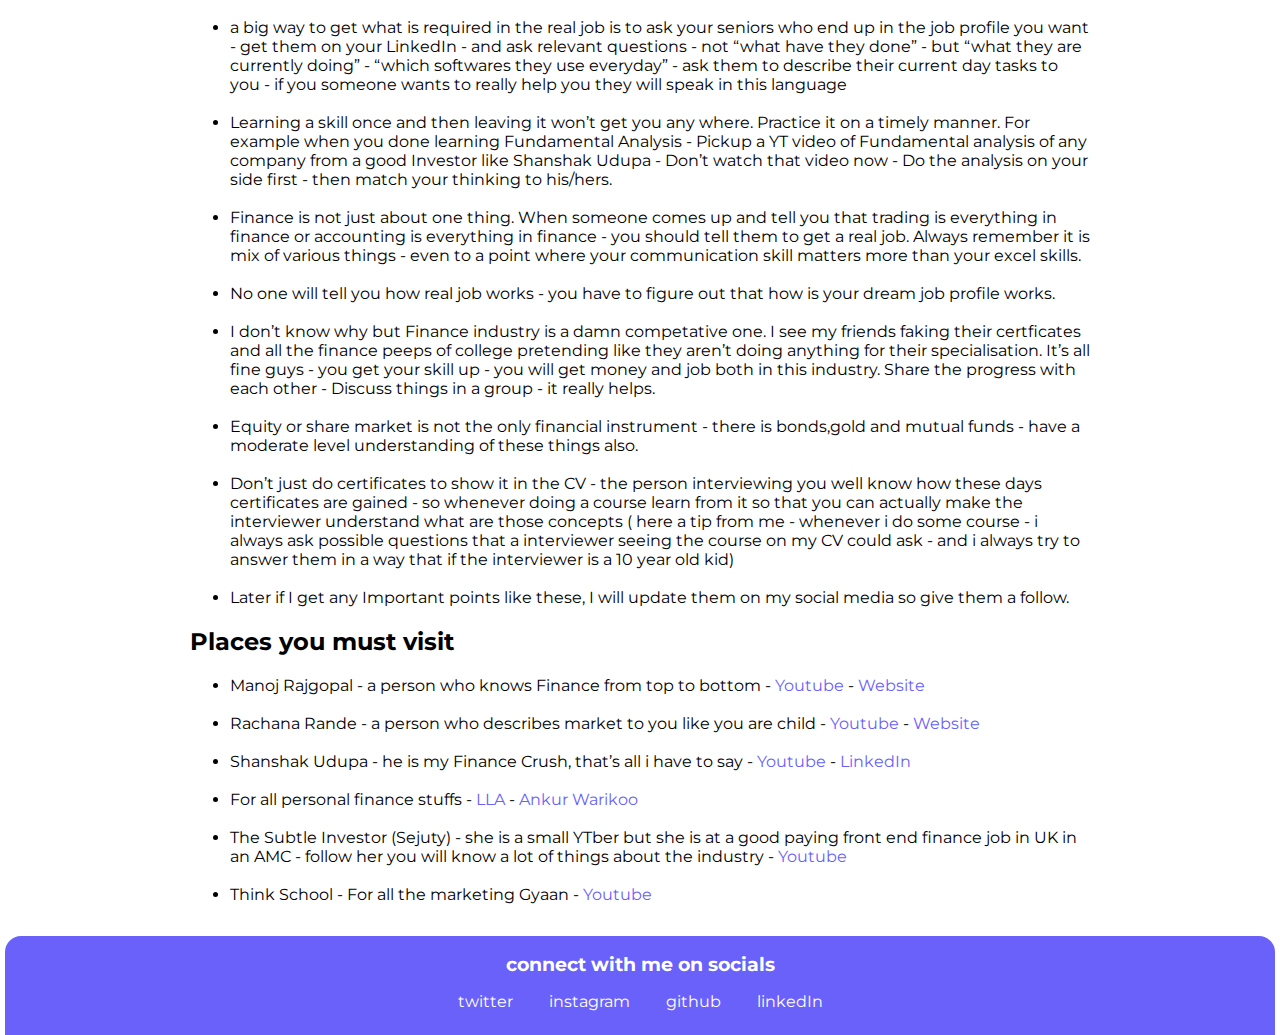
<file: finance-blog.html>
<!DOCTYPE html>
<html lang="en">
<head>
    <meta charset="UTF-8">
    <meta http-equiv="X-UA-Compatible" content="IE=edge">
    <meta name="viewport" content="width=device-width, initial-scale=1.0">
    <title>Debasish's Portfolio Website</title>
    <link href="style.css" rel="stylesheet" >
</head>
<body>
    <nav class="nav">
        <strong class="nav-strong">web-dev</strong>
        <ul class="nav-list">
            <li class="nav-list-item">
                <a class="link" href="/">home</a>
            </li>
            <li class="nav-list-item">
                <a class="link" href="projects.html">projects</a>
            </li>
            <li class="nav-list-item">
                <a class="active link" href="blogs.html">blogs</a>
            </li>
        </ul>
    </nav>
    
    <header class="hero">
        <h1 style="color: grey;">way to<span style="color: var(--primary-color)"> finance</span> industry</h1>
    </header>

    <section class="center">
        <h2>Pushing the start button</h2>
        <p>The first step into the Finance Industry is to know Accounting and Stock Market at a moderate level. For accounting you need books and a lot of practice (that is why MBA in Finance has been easier for commerce graduates). But those who were not into commerce, you can still do it like anyone - Basic accounting Books is the way for you. And if you are someone like me who prefer hours of video content instead of books Manoj Rajgopal Sir’s old YT videos are a great go ( I will give links to every channel at the end of the page). You can give a try to books of Dr. Anil Lamba - they are also equally good.</p>
        <p>For Stock Market Rachana Ranade Mam’s courses are a must for any beginner. Yes, there are other cheap courses also but hers is explained in the best way possible. Form a group of friends and then take the course - cost will be reduced to per head. In her courses - you need to take up three things -</p>
        <p>
            <ul class="code">
                <li>- Basics of stock market</li>
                <li>- Fundamental Analysis</li>
                <li>- Technical Analysis</li>
            </ul>
        </p>
        <p>Once these are done you are all suit up to take your Finance Journey into the next level and deep into core subjects.</p>

        <h2>Press F to enter into Finance</h2>
        <p>For this you need to learn the topics that are tied to core of the accounts and money involved in a business. (let me break this down for you). As a customer of a product have you ever wondered that how many days this company can allow me to buy the product on credit ? - sounds weired. Because no one thinks of something like this when buying a product. But wait - when you hold a job in a company, you are actually selling the product or a part of it. and here every company thinks that how many days we can give goods in credit while being profiatble and also not lossing any customer. This is called Accounts Recivables Management in the finance language. There are hundreads more topics like this. And to get all of this you need to something like an MBA or CFA(I would say CFA is better than MBA - don’t worry what they say about CFA jobs - focus on your skills - I will discuss that in a bit). But if you are not intrested in getting a degree now then you can do these topics from youtubes or other micro courses (although that it will be harder and you need to get the syllabus of MBA or CFA for it)</p>

        <h2>Getting the Skill Out</h2>
        <p>Now here don’t get me wrong but the naked truth is 99% MBA colleges in our country don’t teach these core finance topics in an “Connected to Industry” manner - Hence every time you learn these topics you have to make sense of it and connect it to an actual business (because your professors ain’t gonna do it). But how you put out these skills to your CV or even real world. Through Certfications !! - Nah, Thats too old school and these days they don’t carry much value either. Here I am sharing an unfair-advantage with you. The answer is Financial Model. Build your own Financial Model of a Company (and cherry on the top will be its Fundamental and Techincal analysis). Learn Financial Modelling - Choose a Company - Get the Model done in excel - show it to your professor and get confirmation - then show the work on your CV. Now you must be thinking where to start. Again I will refer you to Manoj Rajgopal Sir. He has a course called - Holistic Finance - on his website - but thats not all after completing the course you will get an Internship either in an Buy-side or Sell-side company (again what is buy side and sell side you will know once you see his YT channel) - so at the same time you are getting the skill and experinece (and this Internship will be like a real work Internship and not a so-called internship where they will teach you day-trading in exchange of selling their insurances).</p>

        <h2>Analytics side of it</h2>
        <p>For a long time now Finance industry has been driven by analytics tools like PowerBI and Tableau . So it is important to know basics of these analytics skill (and ovbiously mastering Advance Excel). These days these analytics tools are taking over most of the jobs in the industry - so don’t miss out on this. If you are having MBA from a Tier-3 college chances are high that you will end up in these analytics jobs rather than core finance jobs (I am not demotivating anyone here - whatever is fact is a fact - this is the reason you can also see your college mentors throwing analytics course links to you)</p>

        <h2>Finance is just not Finance</h2>
        <p>Remember Finance is a vast skill point to be an industry. Hence, it has some niche category jobs also. You are never sure if you gonna start your career in core investment job or any thing else. What I am suggesting here is not to leave Marketing just because you choose Finance as career - you should be keeping an eye on how these days companies are doing marketing and how consumers are reacting to it (again i will be leaving some YT links at the end of the page).</p>

        <h2>Open your eyes before the books</h2>
        <p>
            <ul>
                <li>a big way to get what is required in the real job is to ask your seniors who end up in the job profile you want - get them on your LinkedIn - and ask relevant questions - not “what have they done” - but “what they are currently doing” - “which softwares they use everyday” - ask them to describe their current day tasks to you - if you someone wants to really help you they will speak in this language</li>
                <br>
                <li>Learning a skill once and then leaving it won’t get you any where. Practice it on a timely manner. For example when you done learning Fundamental Analysis - Pickup a YT video of Fundamental analysis of any company from a good Investor like Shanshak Udupa - Don’t watch that video now - Do the analysis on your side first - then match your thinking to his/hers.</li>
                <br>
                <li>Finance is not just about one thing. When someone comes up and tell you that trading is everything in finance or accounting is everything in finance - you should tell them to get a real job. Always remember it is mix of various things - even to a point where your communication skill matters more than your excel skills.</li>
                <br>
                <li>No one will tell you how real job works - you have to figure out that how is your dream job profile works.</li>
                <br>
                <li>I don’t know why but Finance industry is a damn competative one. I see my friends faking their certficates and all the finance peeps of college pretending like they aren’t doing anything for their specialisation. It’s all fine guys - you get your skill up - you will get money and job both in this industry. Share the progress with each other - Discuss things in a group - it really helps.</li>
                <br>
                <li>Equity or share market is not the only financial instrument - there is bonds,gold and mutual funds - have a moderate level understanding of these things also.</li>
                <br>
                <li>Don’t just do certificates to show it in the CV - the person interviewing you well know how these days certificates are gained - so whenever doing a course learn from it so that you can actually make the interviewer understand what are those concepts ( here a tip from me - whenever i do some course - i always ask possible questions that a interviewer seeing the course on my CV could ask - and i always try to answer them in a way that if the interviewer is a 10 year old kid)</li>
                <br>
                <li>Later if I get any Important points like these, I will update them on my social media so give them a follow.</li>
            </ul>
        </p>

        <h2>Places you must visit</h2>
        <p>
            <ul>
                <li>Manoj Rajgopal - a person who knows Finance from top to bottom - <a class="none" href="https://www.youtube.com/c/FinancewithManojRajgopal">Youtube </a> - <a class="none" href="https://www.finenvision.com/">Website</a></li>
                <br>
                <li>Rachana Rande - a person who describes market to you like you are child - <a class="none" href="https://www.youtube.com/c/rachanaphadke">Youtube </a> - <a class="none" href="https://www.rachanaranade.com/">Website</a></li>
                <br>
                <li>Shanshak Udupa - he is my Finance Crush, that’s all i have to say - <a class="none" href="https://www.youtube.com/c/ShashankUdupa1">Youtube</a> - <a class="none" href="https://www.linkedin.com/in/shashank-udupa-8a00807b/">LinkedIn</a></li>
                <br>
                <li>For all personal finance stuffs - <a class="none" href="https://www.youtube.com/c/LabourLawAdvisor">LLA </a> - <a class="none" href="https://www.youtube.com/c/warikoo">Ankur Warikoo</a></li>
                <br>
                <li>The Subtle Investor (Sejuty) - she is a small YTber but she is at a good paying front end finance job in UK in an AMC - follow her you will know a lot of things about the industry - <a class="none" href="https://www.youtube.com/channel/UCLGl57tJJat4kBb0Fd2138Q">Youtube</a></li>
                <br>
                <li>Think School - For all the marketing Gyaan - <a class="none" href="https://www.youtube.com/c/ThinkSchool">Youtube</a></li>
            </ul>
        </p>
    </section>

    <footer class="footer">
        <div class="footer-text">connect with me on socials</div>
        <ul class="footer-list">
             <li class="nav-list-item"><a class="link" href="https://twitter.com/yoursimagifier">twitter</a></li>
             <li class="nav-list-item"><a class="link" href="https://www.instagram.com/yoursimagifier/">instagram</a></li>
             <li class="nav-list-item"><a class="link" href="https://github.com/DebasishSahoo10">github</a></li>
             <li class="nav-list-item"><a class="link" href="https://www.linkedin.com/in/debasish-sahoo-89ba7a206/">linkedIn</a></li>
        </ul>
    </footer>
</body>
</html>
</file>
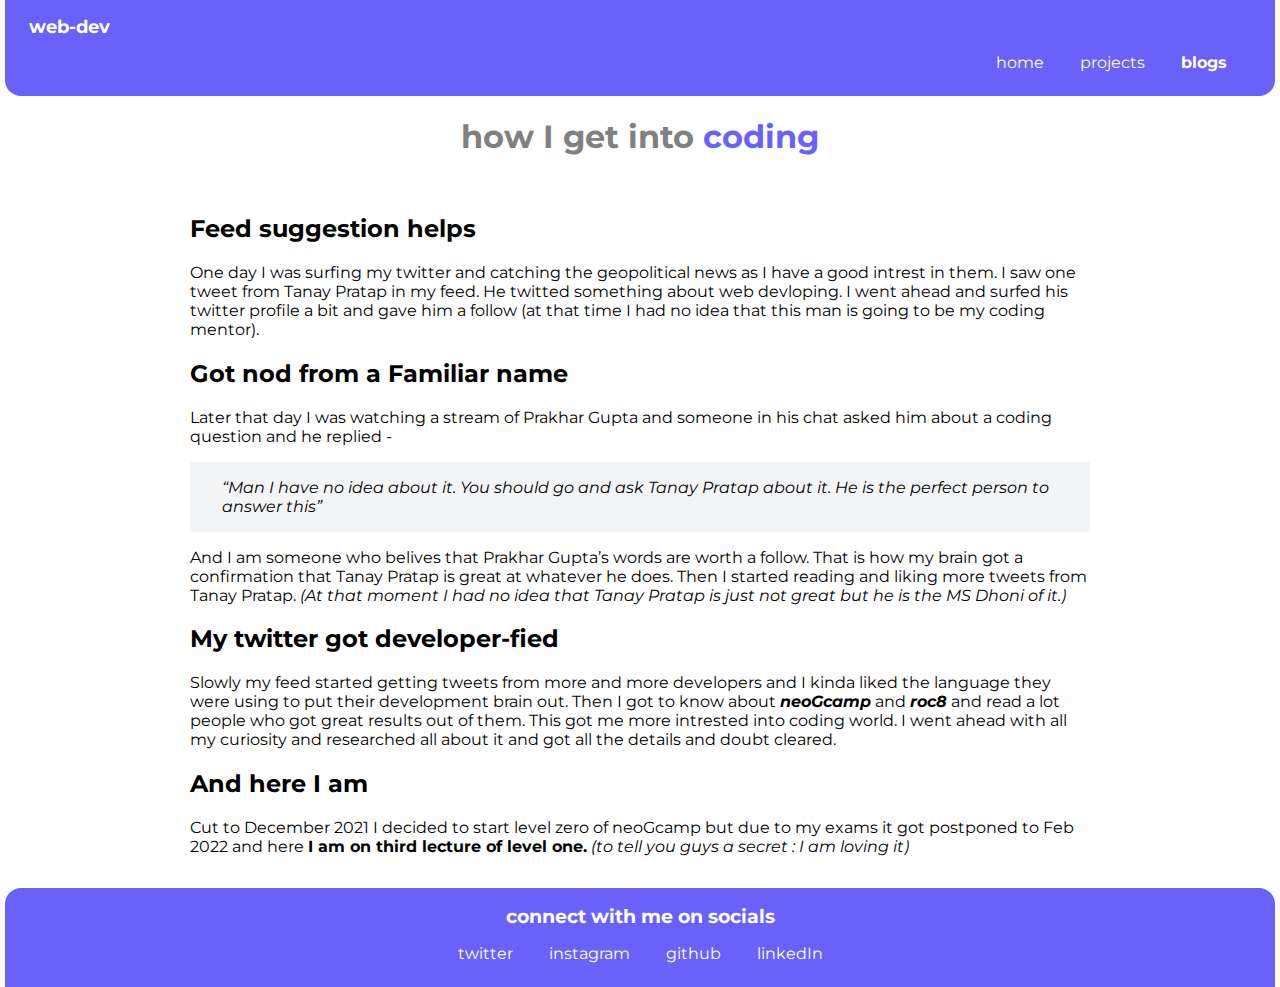
<file: how-coding.html>
<!DOCTYPE html>
<html lang="en">
<head>
    <meta charset="UTF-8">
    <meta http-equiv="X-UA-Compatible" content="IE=edge">
    <meta name="viewport" content="width=device-width, initial-scale=1.0">
    <title>Debasish's Portfolio Website</title>
    <link href="style.css" rel="stylesheet" >
</head>
<body>
    <nav class="nav">
        <strong class="nav-strong">web-dev</strong>
        <ul class="nav-list">
            <li class="nav-list-item">
                <a class="link" href="/">home</a>
            </li>
            <li class="nav-list-item">
                <a class="link" href="projects.html">projects</a>
            </li>
            <li class="nav-list-item">
                <a class="active link" href="blogs.html">blogs</a>
            </li>
        </ul>
    </nav>

    <header class="hero">
        <h1 style="color: grey;">how I get into<span style="color: var(--primary-color);"> coding</span></h1>
    </header>

    <section class="center">
        <h2>Feed suggestion helps</h2>
        <p>One day I was surfing my twitter and catching the geopolitical news as I have a good intrest in them. I saw one tweet from Tanay Pratap in my feed. He twitted something about web devloping. I went ahead and surfed his twitter profile a bit and gave him a follow (at that time I had no idea that this man is going to be my coding mentor).</p>
        <h2>Got nod from a Familiar name</h2>
        <p>Later that day I was watching a stream of Prakhar Gupta and someone in his chat asked him about a coding question and he replied - </p>
        <p class="code"> <em>“Man I have no idea about it. You should go and ask Tanay Pratap about it. He is the perfect person to answer this”</em></p>
        <p>And I am someone who belives that Prakhar Gupta’s words are worth a follow. That is how my brain got a confirmation that Tanay Pratap is great at whatever he does. Then I started reading and liking more tweets from Tanay Pratap. <em>(At that moment I had no idea that Tanay Pratap is just not great but he is the MS Dhoni of it.)</em></p>
        <h2>My twitter got developer-fied</h2>
        <p>Slowly my feed started getting tweets from more and more developers and I kinda liked the language they were using to put their development brain out. Then I got to know about <b><em>neoGcamp</em></b> and <b><em>roc8</em></b> and read a lot people who got great results out of them. This got me more intrested into coding world. I went ahead with all my curiosity and researched all about it and got all the details and doubt cleared.</p>
        <h2>And here I am</h2>
        <p>Cut to December 2021 I decided to start level zero of neoGcamp but due to my exams it got postponed to Feb 2022 and here <strong>I am on third lecture of level one.</strong> <em>(to tell you guys a secret : I am loving it)</em></p>
    </section>
    <footer class="footer">
        <div class="footer-text">connect with me on socials</div>
        <ul class="footer-list">
             <li class="nav-list-item"><a class="link" href="https://twitter.com/yoursimagifier">twitter</a></li>
             <li class="nav-list-item"><a class="link" href="https://www.instagram.com/yoursimagifier/">instagram</a></li>
             <li class="nav-list-item"><a class="link" href="https://github.com/DebasishSahoo10">github</a></li>
             <li class="nav-list-item"><a class="link" href="https://www.linkedin.com/in/debasish-sahoo-89ba7a206/">linkedIn</a></li>
        </ul>
    </footer>
</body>
</html>
</file>
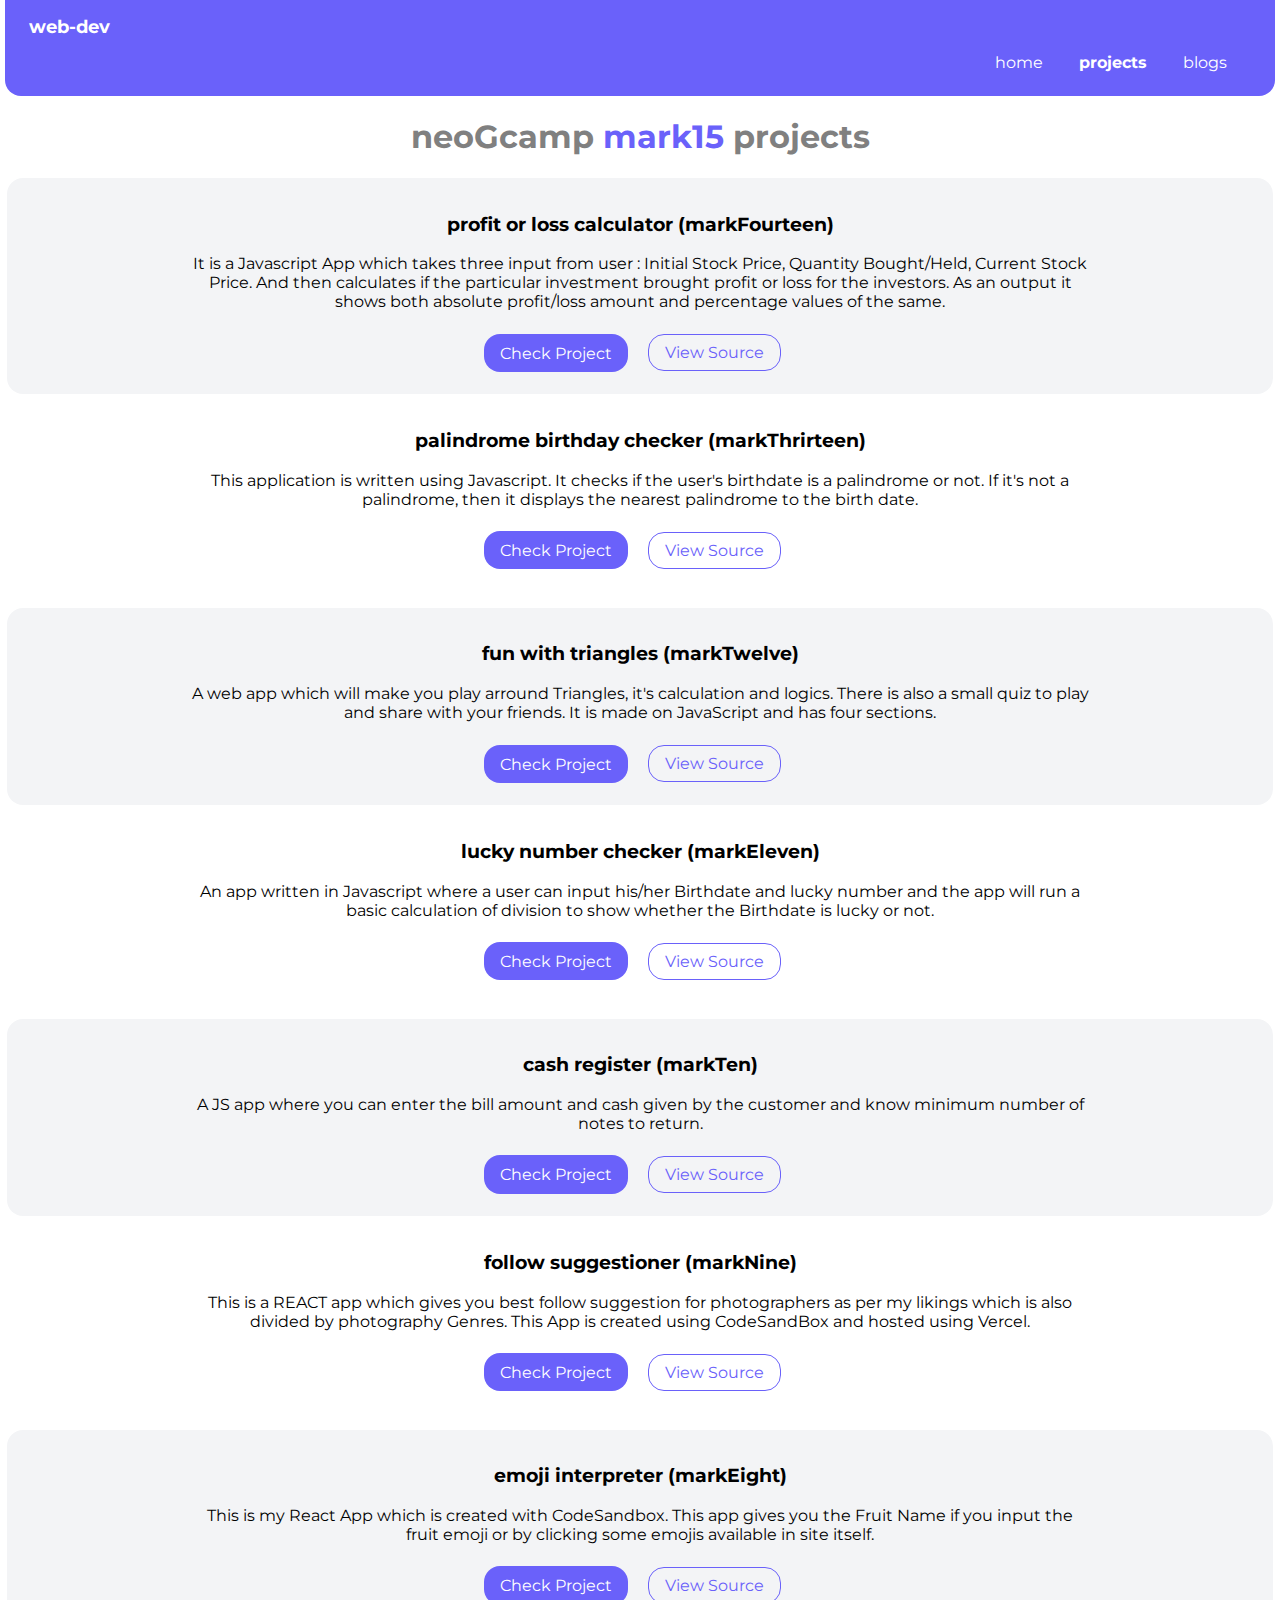
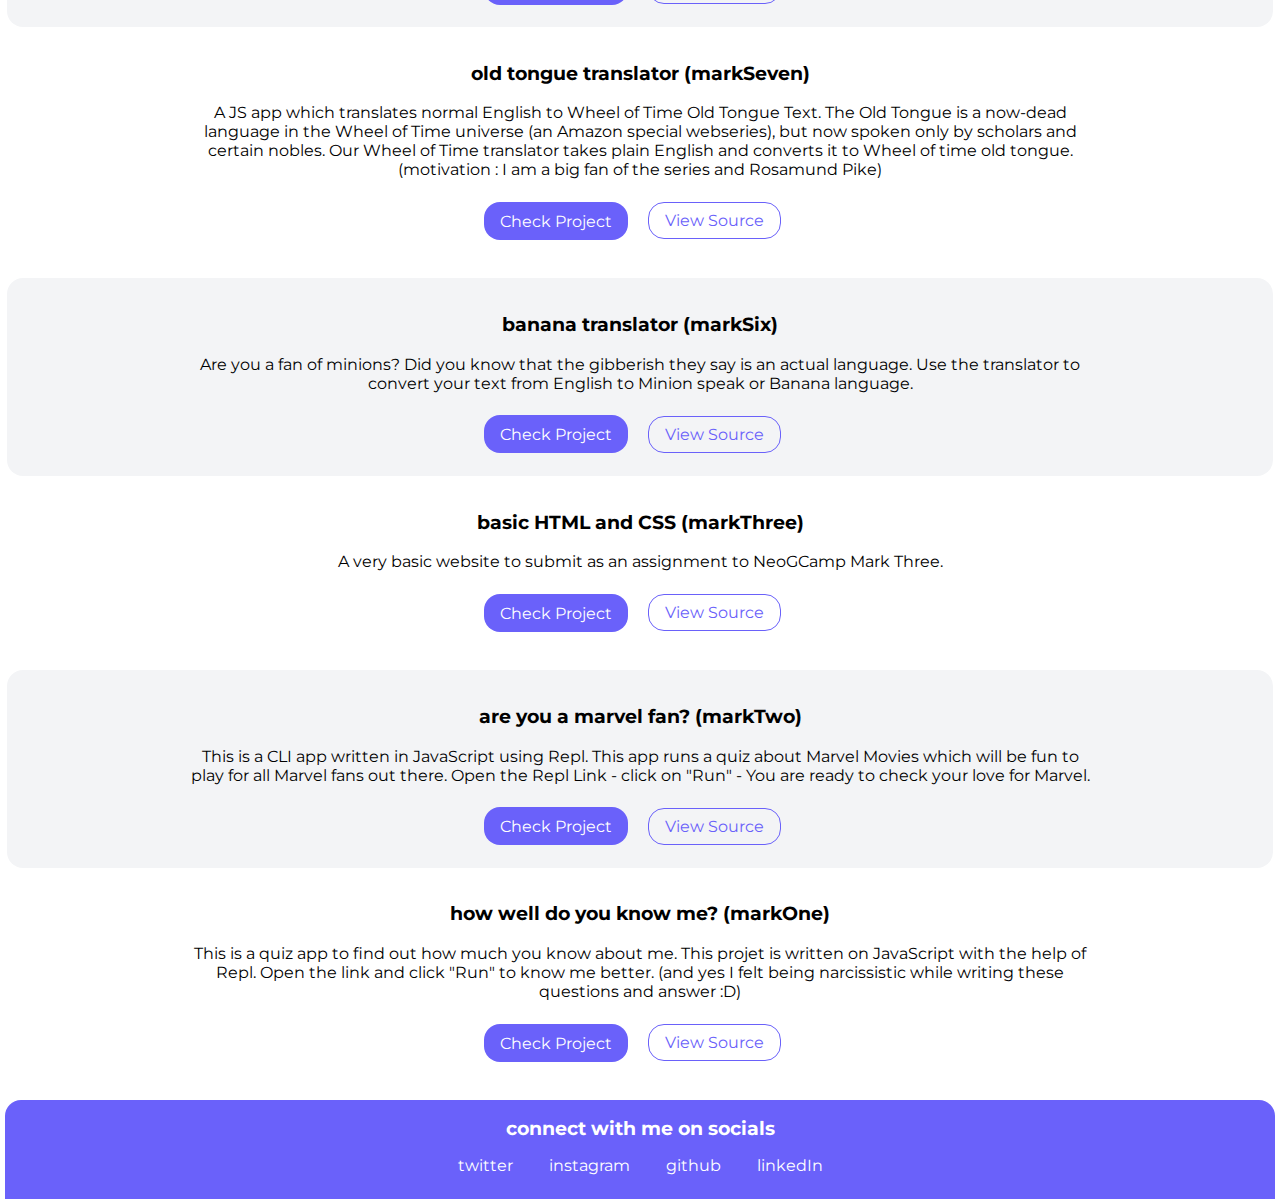
<file: neogcamp-projects.html>
<!DOCTYPE html>
<html lang="en">
<head>
    <meta charset="UTF-8">
    <meta http-equiv="X-UA-Compatible" content="IE=edge">
    <meta name="viewport" content="width=device-width, initial-scale=1.0">
    <title>Debasish's Portfolio Website</title>
    <link rel="stylesheet" href="/style.css">
</head>
<body>
    <nav class="nav">
        <strong class="nav-strong">web-dev</strong>
        <ul class="nav-list">
            <li class="nav-list-item">
                <a class="link" href="/">home</a>
            </li>
            <li class="nav-list-item">
                <a class="active link" href="projects.html">projects</a>
            </li>
            <li class="nav-list-item">
                <a class="link" href="blogs.html">blogs</a>
            </li>
        </ul>
    </nav>

    <header class="hero">
        <h1 style="color: grey;"> neoGcamp <span style="color: var(--primary-color)">mark15</span> projects</h1>
    </header>

    <section class="section-grey">
        <h3>profit or loss calculator (markFourteen)</h3>
        <p class="text">It is a Javascript App which takes three input from user : Initial Stock Price, Quantity Bought/Held, Current Stock Price. And then calculates if the particular investment brought profit or loss for the investors. As an output it shows both absolute profit/loss amount and percentage values of the same.</p>
        <a class="primary-button" href="https://portfoliocalculator.vercel.app/">Check Project</a>
        <a class="secondary-button" href="https://github.com/DebasishSahoo10/stock-profit-or-loss-calculator">View Source</a>
    </section>

    <section class="section-white">
        <h3>palindrome birthday checker (markThrirteen)</h3>
        <p class="text">This application is written using Javascript. It checks if the user's birthdate is a palindrome or not. If it's not a palindrome, then it displays the nearest palindrome to the birth date.</p>
        <a class="primary-button" href="https://palindromebday.vercel.app/">Check Project</a>
        <a class="secondary-button" href="https://github.com/DebasishSahoo10/palindrome-bday">View Source</a>
    </section>

    <section class="section-grey">
        <h3>fun with triangles (markTwelve)</h3>
        <p class="text">A web app which will make you play arround Triangles, it's calculation and logics. There is also a small quiz to play and share with your friends. It is made on JavaScript and has four sections.</p>
        <a class="primary-button" href="https://alltriangles.vercel.app/">Check Project</a>
        <a class="secondary-button" href="https://github.com/DebasishSahoo10/fun-with-triangles">View Source</a>
    </section>

    <section class="section-white">
        <h3>lucky number checker (markEleven)</h3>
        <p class="text">An app written in Javascript where a user can input his/her Birthdate and lucky number and the app will run a basic calculation of division to show whether the Birthdate is lucky or not.</p>
        <a class="primary-button" href="https://birthdaychecker.vercel.app/">Check Project</a>
        <a class="secondary-button" href="https://github.com/DebasishSahoo10/lucky-number-checker">View Source</a>
    </section>

    <section class="section-grey">
        <h3>cash register (markTen)</h3>
        <p class="text">A JS app where you can enter the bill amount and cash given by the customer and know minimum number of notes to return.</p>
        <a class="primary-button" href="https://cashrm.vercel.app/">Check Project</a>
        <a class="secondary-button" href="https://github.com/DebasishSahoo10/cash-register">View Source</a>
    </section>

    <section class="section-white">
        <h3>follow suggestioner (markNine)</h3>
        <p class="text">This is a REACT app which gives you best follow suggestion for photographers as per my likings which is also divided by photography Genres. This App is created using CodeSandBox and hosted using Vercel.</p>
        <a class="primary-button" href="https://igfollow.vercel.app/">Check Project</a>
        <a class="secondary-button" href="https://github.com/DebasishSahoo10/follow-suggestioner">View Source</a>
    </section>

    <section class="section-grey">
        <h3>emoji interpreter (markEight)</h3>
        <p class="text">This is my React App which is created with CodeSandbox. This app gives you the Fruit Name if you input the fruit emoji or by clicking some emojis available in site itself.</p>
        <a class="primary-button" href="https://emojiemo.vercel.app/">Check Project</a>
        <a class="secondary-button" href="https://github.com/DebasishSahoo10/emoji-interpreter">View Source</a>
    </section>

    <section class="section-white">
        <h3>old tongue translator (markSeven)</h3>
        <p class="text">A JS app which translates normal English to Wheel of Time Old Tongue Text. The Old Tongue is a now-dead language in the Wheel of Time universe (an Amazon special webseries), but now spoken only by scholars and certain nobles. Our Wheel of Time translator takes plain English and converts it to Wheel of time old tongue. (motivation : I am a big fan of the series and Rosamund Pike)</p>
        <a class="primary-button" href="https://wheeloftime.vercel.app/">Check Project</a>
        <a class="secondary-button" href="https://github.com/DebasishSahoo10/old-tongue-translator">View Source</a>
    </section>

    <section class="section-grey">
        <h3>banana translator (markSix)</h3>
        <p class="text">Are you a fan of minions? Did you know that the gibberish they say is an actual language. Use the translator to convert your text from English to Minion speak or Banana language.</p>
        <a class="primary-button" href="https://minionme.netlify.app/">Check Project</a>
        <a class="secondary-button" href="https://github.com/DebasishSahoo10/Banana-Translator">View Source</a>
    </section>

    <section class="section-white">
        <h3>basic HTML and CSS (markThree)</h3>
        <p class="text">A very basic website to submit as an assignment to NeoGCamp Mark Three.</p>
        <a class="primary-button" href="https://threemark.netlify.app/">Check Project</a>
        <a class="secondary-button" href="https://github.com/DebasishSahoo10/just-html-css">View Source</a>
    </section>
    
    <section class="section-grey">
        <h3>are you a marvel fan? (markTwo)</h3>
        <p class="text">This is a CLI app written in JavaScript using Repl. This app runs a quiz about Marvel Movies which will be fun to play for all Marvel fans out there. Open the Repl Link - click on "Run" - You are ready to check your love for Marvel.</p>
        <a class="primary-button" href="https://replit.com/@DevKahl/Marvel-Quiz#index.js?embed=1&output=1">Check Project</a>
        <a class="secondary-button" href="https://github.com/DebasishSahoo10/Marvel-quiz">View Source</a>
    </section>

    <section class="section-white">
        <h3>how well do you know me? (markOne)</h3>
        <p class="text">This is a quiz app to find out how much you know about me. This projet is written on JavaScript with the help of Repl. Open the link and click "Run" to know me better. (and yes I felt being narcissistic while writing these questions and answer :D)</p>
        <a class="primary-button" href="https://replit.com/@DevKahl/Do-You-Know-Debasish#index.js?embed=1&output=1">Check Project</a>
        <a class="secondary-button" href="https://github.com/DebasishSahoo10/Do-You-Know-Me">View Source</a>
    </section>

    <footer class="footer">
        <div class="footer-text">connect with me on socials</div>
        <ul class="footer-list">
            <li class="nav-list-item"><a class="link" href="https://twitter.com/yoursimagifier">twitter</a></li>
            <li class="nav-list-item"><a class="link" href="https://www.instagram.com/yoursimagifier/">instagram</a></li>
            <li class="nav-list-item"><a class="link" href="https://github.com/DebasishSahoo10">github</a></li>
            <li class="nav-list-item"><a class="link" href="https://www.linkedin.com/in/debasish-sahoo-89ba7a206/">linkedIn</a></li>
        </ul>
    </footer>
</body>
</html>
</file>
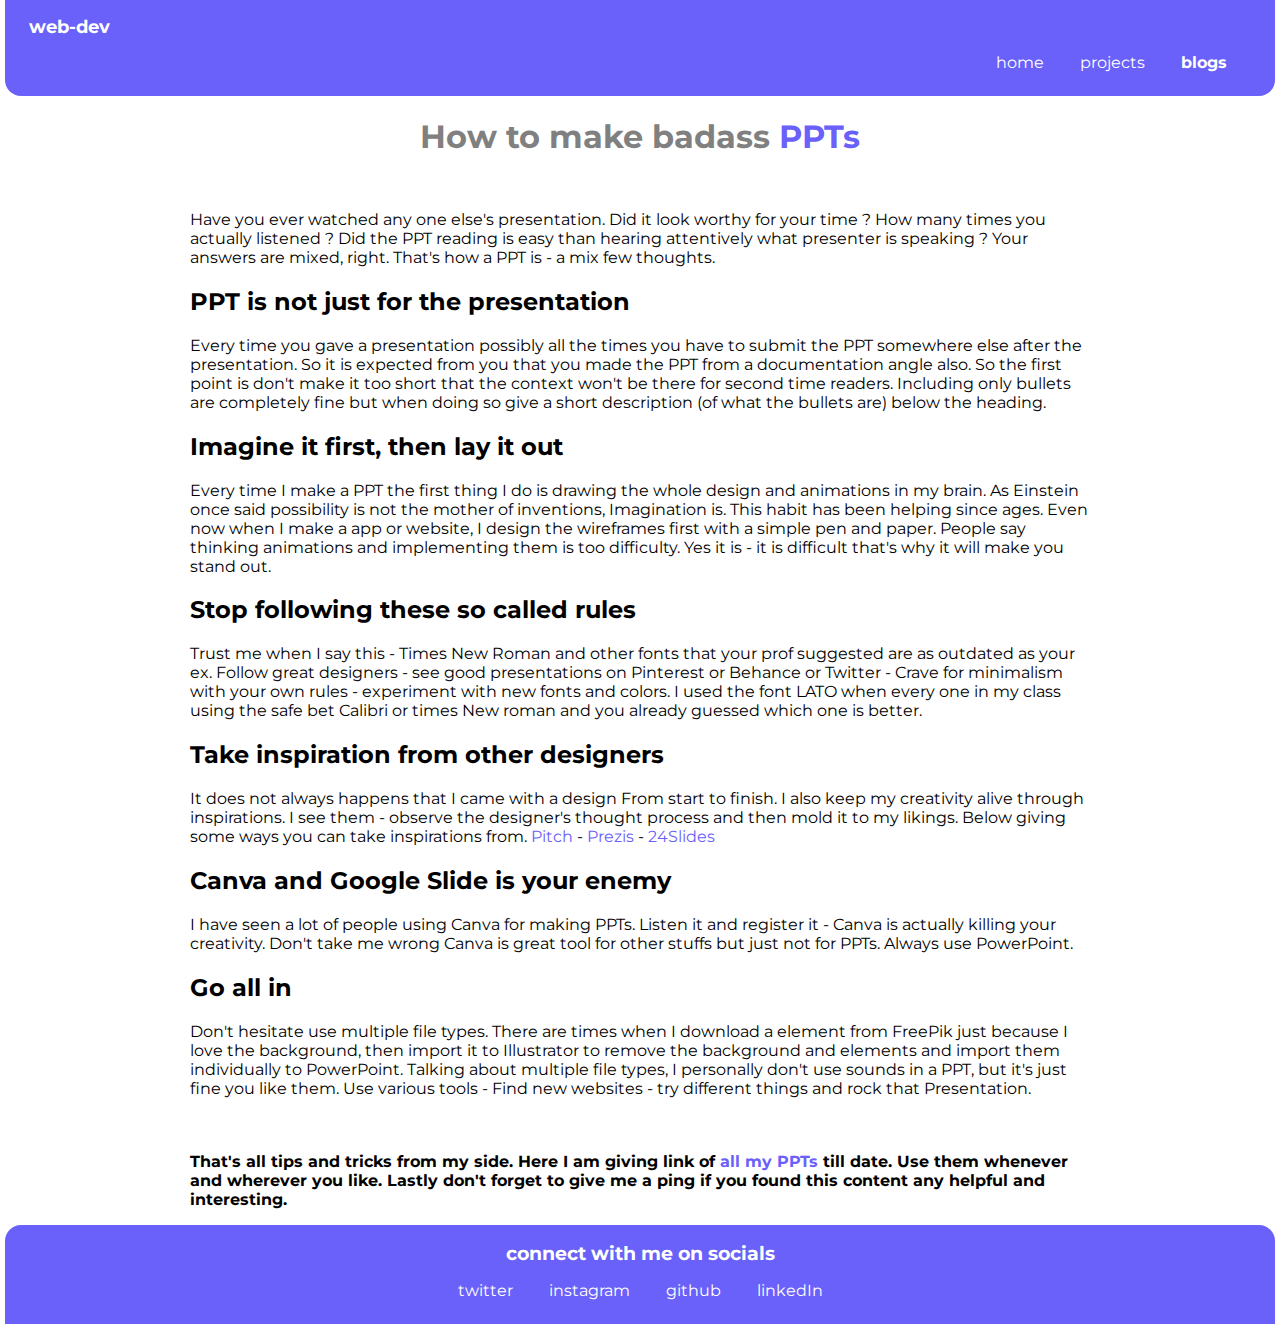
<file: ppt-blog.html>
<!DOCTYPE html>
<html lang="en">
<head>
    <meta charset="UTF-8">
    <meta http-equiv="X-UA-Compatible" content="IE=edge">
    <meta name="viewport" content="width=device-width, initial-scale=1.0">
    <title>Debasish's Portfolio Website</title>
    <link href="style.css" rel="stylesheet" >
</head>
<body>
    <nav class="nav">
        <strong class="nav-strong">web-dev</strong>
        <ul class="nav-list">
            <li class="nav-list-item">
                <a class="link" href="/">home</a>
            </li>
            <li class="nav-list-item">
                <a class="link" href="projects.html">projects</a>
            </li>
            <li class="nav-list-item">
                <a class="active link" href="blogs.html">blogs</a>
            </li>
        </ul>
    </nav>

    <header class="hero">
        <h1 style="color: grey;">How to make badass<span style="color: var(--primary-color)"> PPTs</span></h1>
    </header>

    <section class="center">
        <p>Have you ever watched any one else's presentation. Did it look worthy for your time ? How many times you actually listened ? Did the PPT reading is easy than hearing attentively what presenter is speaking ? Your answers are mixed, right. That's how a PPT is - a mix few thoughts. </p>
        <h2>PPT is not just for the presentation</h2>
        <p>Every time you gave a presentation possibly all the times you have to submit the PPT somewhere else after the presentation. So it is expected from you that you made the PPT from a documentation angle also. So the first point is don't make it too short that the context won't be there for second time readers.  Including only bullets are completely fine but when doing so give a short description (of what the bullets are) below the heading.</p>
        <h2>Imagine it first, then lay it out</h2>
        <p>Every time I make a PPT the first thing I do is drawing the whole design and animations in my brain. As Einstein once said possibility is not the mother of inventions, Imagination is. This  habit has been helping since ages. Even now when I make a app or website, I design the wireframes first with a simple pen and paper. People say thinking animations and implementing them is too difficulty. Yes it is - it is difficult that's why it will make you stand out. </p>
        <h2>Stop following these so called rules</h2>
        <p>Trust me when I say this - Times New Roman and other fonts that your prof suggested are as outdated as your ex. Follow great designers - see good presentations on Pinterest or Behance or Twitter - Crave for minimalism with your own rules - experiment with new fonts and colors. I used the font LATO when every one in my class using the safe bet Calibri or times New roman and you already guessed which one is better.</p>
        <h2>Take inspiration from other designers</h2>
        <p>It does not always happens that I came with a design From start to finish. I also keep my creativity alive through inspirations. I see them - observe the designer's thought process and then mold it to my likings. Below giving some ways you can take inspirations from.<a class="none" href="https://pitch.com/"> Pitch </a>-<a class="none" href="https://prezi.com/presentation-template/"> Prezis </a>-<a class="none" href="https://24slides.com/presentation-examples"> 24Slides </a></p>
        <h2>Canva and Google Slide is your enemy</h2>
        <p>I have seen a lot of people using Canva for making PPTs. Listen it and register it - Canva is actually killing your creativity. Don't take me wrong Canva is great tool for other stuffs but just not for PPTs. Always use PowerPoint.</p>
        <h2>Go all in</h2>
        <p>Don't hesitate use multiple file types. There are times when I download a element from FreePik just because I love the background, then import it to Illustrator to remove the background and elements and import them individually to PowerPoint. Talking about multiple file types, I personally don't use sounds in a PPT, but it's just fine you like them. Use various tools - Find new websites - try different things and rock that Presentation.</p>

        <br>
        <br>
        <strong>That's all tips and tricks from my side. Here I am giving link of<a class="none" href="https://drive.google.com/drive/folders/12IX6RD89MKuPUH-AgtdczcTmzYDVwFCp?usp=sharing"> all my PPTs </a>till date. Use them whenever and wherever you like. Lastly don't forget to give me a ping if you found this content any helpful and interesting.</strong>
    </section>

    <footer class="footer">
        <div class="footer-text">connect with me on socials</div>
        <ul class="footer-list">
             <li class="nav-list-item"><a class="link" href="https://twitter.com/yoursimagifier">twitter</a></li>
             <li class="nav-list-item"><a class="link" href="https://www.instagram.com/yoursimagifier/">instagram</a></li>
             <li class="nav-list-item"><a class="link" href="https://github.com/DebasishSahoo10">github</a></li>
             <li class="nav-list-item"><a class="link" href="https://www.linkedin.com/in/debasish-sahoo-89ba7a206/">linkedIn</a></li>
        </ul>
    </footer>
</body>
</html>
</file>
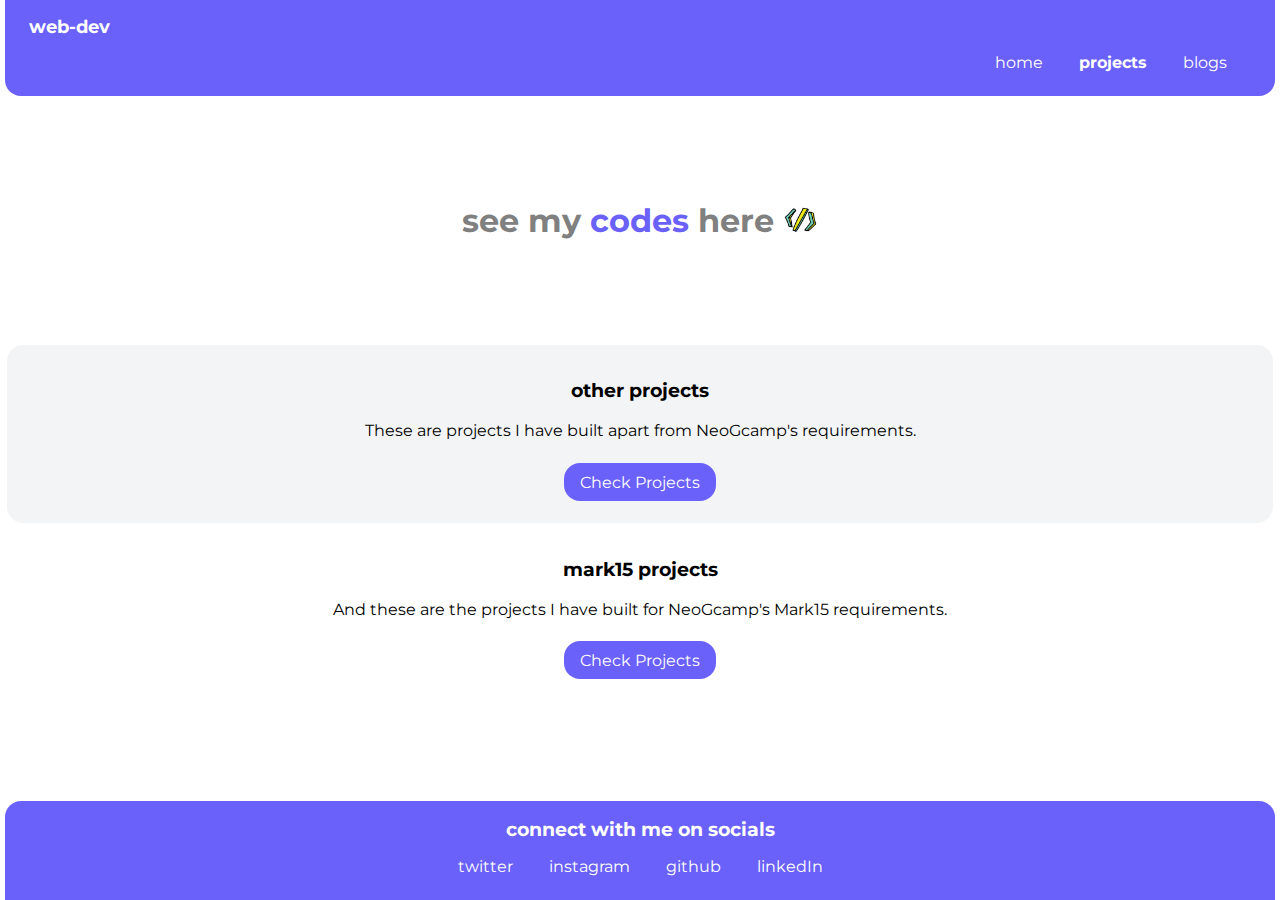
<file: projects.html>
<!DOCTYPE html>
<html lang="en">
<head>
    <meta charset="UTF-8">
    <meta http-equiv="X-UA-Compatible" content="IE=edge">
    <meta name="viewport" content="width=device-width, initial-scale=1.0">
    <title>Debasish's Portfolio Website</title>
    <link href="style.css" rel="stylesheet" >
</head>
<body>
    <nav class="nav">
        <strong class="nav-strong">web-dev</strong>
        <ul class="nav-list">
            <li class="nav-list-item">
                <a class="link" href="/">home</a>
            </li>
            <li class="nav-list-item">
                <a class="active link" href="projects.html">projects</a>
            </li>
            <li class="nav-list-item">
                <a class="link" href="blogs.html">blogs</a>
            </li>
        </ul>
    </nav>
    
    <header class="hero">
    <h1 style="color: grey;"> see my <span style="color: var(--primary-color)">codes</span> here <img class="semicolon" src="/images/semicolon.gif"></h1>
    </header>

    <section class="section-grey">
        <h3>other projects</h3>
        <p class="text">These are projects I have built apart from NeoGcamp's requirements.</p>
        <a class="primary-button" href="/side-projects.html">Check Projects</a>
    </section>

    <section class="section-white">
        <h3>mark15 projects</h3>
        <p class="text">And these are the projects I have built for NeoGcamp's Mark15 requirements.</p>
        <a class="primary-button" href="/neogcamp-projects.html">Check Projects</a>
    </section>
    
    <footer class="footer">
        <div class="footer-text">connect with me on socials</div>
        <ul class="footer-list">
            <li class="nav-list-item"><a class="link" href="https://twitter.com/yoursimagifier">twitter</a></li>
            <li class="nav-list-item"><a class="link" href="https://www.instagram.com/yoursimagifier/">instagram</a></li>
            <li class="nav-list-item"><a class="link" href="https://github.com/DebasishSahoo10">github</a></li>
            <li class="nav-list-item"><a class="link" href="https://www.linkedin.com/in/debasish-sahoo-89ba7a206/">linkedIn</a></li>
        </ul>
    </footer>

</body>
</html>
</file>
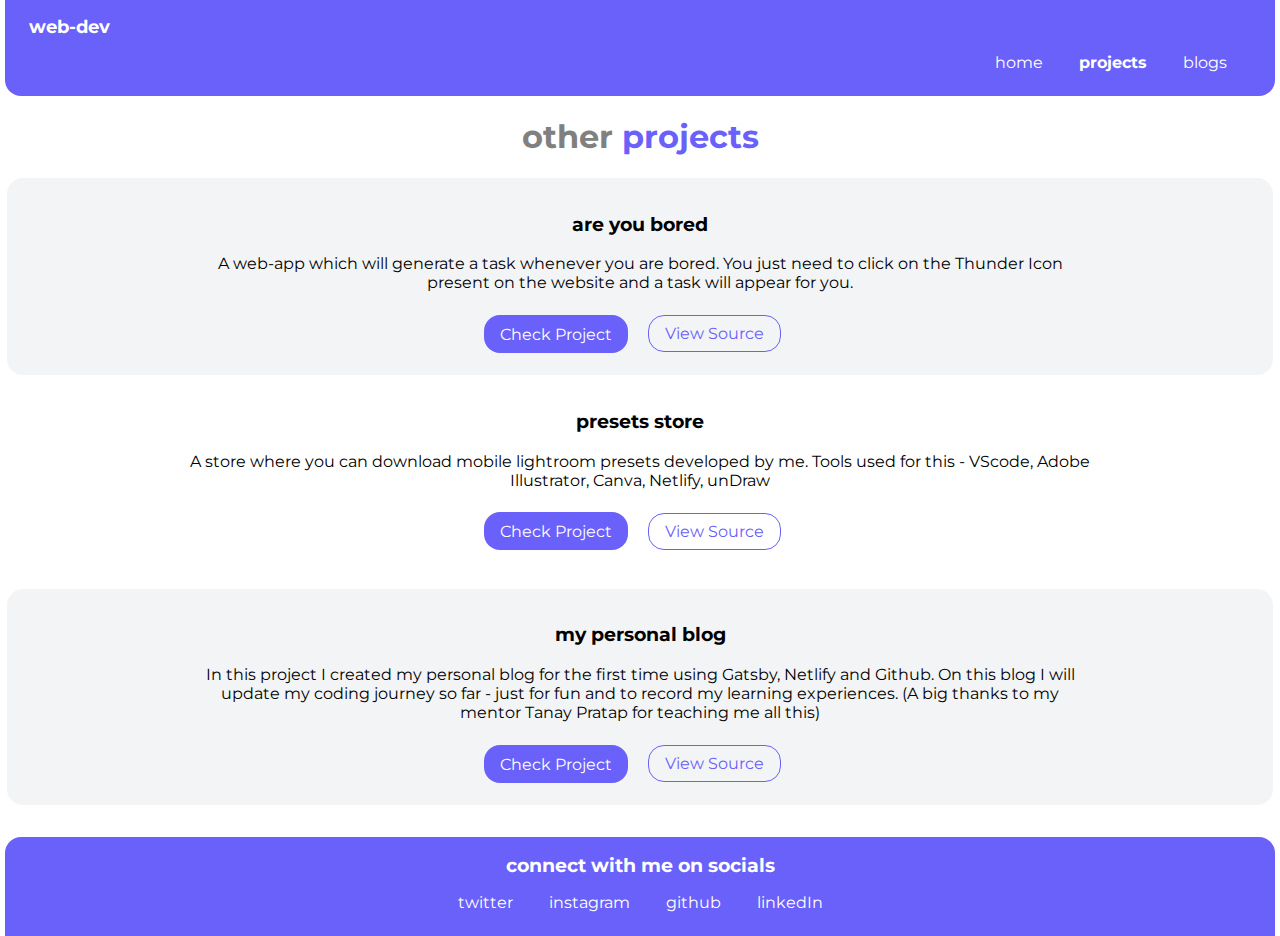
<file: side-projects.html>
<!DOCTYPE html>
<html lang="en">
<head>
    <meta charset="UTF-8">
    <meta http-equiv="X-UA-Compatible" content="IE=edge">
    <meta name="viewport" content="width=device-width, initial-scale=1.0">
    <title>Debasish's Portfolio Website</title>
    <link rel="stylesheet" href="/style.css">
</head>
<body>
    <nav class="nav">
        <strong class="nav-strong">web-dev</strong>
        <ul class="nav-list">
            <li class="nav-list-item">
                <a class="link" href="/">home</a>
            </li>
            <li class="nav-list-item">
                <a class="active link" href="projects.html">projects</a>
            </li>
            <li class="nav-list-item">
                <a class="link" href="blogs.html">blogs</a>
            </li>
        </ul>
    </nav>

    <header class="hero">
        <h1 style="color: grey;"> other <span style="color: var(--primary-color)">projects</span></h1>
    </header>

    <section class="section-grey">
        <h3>are you bored</h3>
        <p class="text">A web-app which will generate a task whenever you are bored. You just need to click on the Thunder Icon present on the website and a task will appear for you.</p>
        <a class="primary-button" href="https://boredyou.netlify.app/">Check Project</a>
        <a class="secondary-button" href="https://github.com/DebasishSahoo10/are-you-bored">View Source</a>
    </section>

    <section class="section-white">
        <h3>presets store</h3>
        <p class="text">A store where you can download mobile lightroom presets developed by me. Tools used for this - VScode, Adobe Illustrator, Canva, Netlify, unDraw</p>
        <a class="primary-button" href="https://lightroomdev.netlify.app/">Check Project</a>
        <a class="secondary-button" href="https://github.com/DebasishSahoo10/presets-store">View Source</a>
    </section>

    <section class="blogs section-grey">
        <h3>my personal blog</h3>
        <p class="text">In this project I created my personal blog for the first time using Gatsby, Netlify and Github. On this blog I will update my coding journey so far - just for fun and to record my learning experiences. (A big thanks to my mentor Tanay Pratap for teaching me all this)</p>
        <a class="primary-button" href="https://bloggingdev.netlify.app/">Check Project</a>
        <a class="secondary-button" href="https://github.com/DebasishSahoo10/personal-blog">View Source</a>
    </section>

    <footer class="footer">
        <div class="footer-text">connect with me on socials</div>
        <ul class="footer-list">
            <li class="nav-list-item"><a class="link" href="https://twitter.com/yoursimagifier">twitter</a></li>
            <li class="nav-list-item"><a class="link" href="https://www.instagram.com/yoursimagifier/">instagram</a></li>
            <li class="nav-list-item"><a class="link" href="https://github.com/DebasishSahoo10">github</a></li>
            <li class="nav-list-item"><a class="link" href="https://www.linkedin.com/in/debasish-sahoo-89ba7a206/">linkedIn</a></li>
        </ul>
    </footer>
</body>
</html>
</file>
<file: style.css>
@import url('https://fonts.googleapis.com/css2?family=Montserrat:wght@400;700&display=swap');

:root {
    --primary-color: #6A61FA;
    --secondary-color: #f3f4f6;
    --third-color: #6A61FA; 
}

body {
    font-family: 'Montserrat', sans-serif;
    margin: 0px 5px;
    display: flex;
    flex-direction: column;
    height: 100vh;
}

.nav {
    background-color: var(--primary-color) ;
    border-bottom-left-radius: 1rem;
    border-bottom-right-radius: 1rem;
    padding: 1rem;
    padding-bottom: 0.5rem;
    padding-left: 1rem;
    padding-right: 1rem;
}

.footer {
    margin-top: auto;
    background-color: var(--primary-color) ;
    border-top-left-radius: 1rem;
    border-top-right-radius: 1rem;
    padding: 1rem;
    padding-bottom: 0.5rem;
}


.link {
    text-decoration: none;
    color: white;
}

.nav-list {
    text-align: right;
    margin-right: 1rem;
    padding-inline-start: 0px
}

.nav-list-item {
    display: inline;
    padding-inline: 1rem;
}

.nav-strong {
    color: white;
    padding-left: 0.5rem;
    font-size: 1.1rem;
    font-weight: bold;
}

.footer-text {
    text-align: center;
    font-size: 1.2rem;
    font-weight: bold;
    color: white;
}

.footer-list {
    text-align: center;
    padding-inline-start: 0px;
}


.primary-button {
    background-color: var(--primary-color);
    color: white;
    text-decoration: none;
    padding: 0.6rem 1rem;
    border-radius: 1rem;
}

.secondary-button {
    border-color: var(--primary-color);
    border-radius: 1rem;
    text-decoration: none;
    color: var(--primary-color);
    padding: 0.5rem 1rem;
    border: solid;
    border-width: 1.5px;
    margin: 0rem 1rem;
}

.hero {
    text-align: center;
    margin: auto;
}
.image {
    max-width: 600px;
    padding-top: 0rem;
    display: block;
    margin: auto;
}

.section-white {
    text-align: center;
    padding: 1rem;
    margin: 0rem 0.1rem;  
    margin-bottom: 2rem;
}

.section-grey {
    background-color: var(--secondary-color);
    text-align: center;
    border-radius: 1rem;
    padding: 1rem;
    margin: 0rem 0.1rem;
    padding-bottom: 2rem;
}

.text {
    margin: auto;
    margin-bottom: 2rem;
    max-width: 900px;
}

.first {
    margin-top: 2rem;
}

.blogs {
    padding-bottom: 2rem;
    margin-bottom: 2rem;
}

.active {
    font-weight: bold;
}

.super {
    max-width: 50px;
}

.semicolon {
    max-width: 35px;
}

.center {
    text-align: leftify;
    max-width: 900px;
    margin: auto;
    padding: 1rem;
}



.code {
    background-color: var(--secondary-color);
    padding: 1rem 1rem;
    padding-left: 2rem;
    list-style: none;
}

.none {
    text-decoration: none;
    color: var(--third-color);
}

@media only screen and (max-width: 900px) {
    .nav-list-item {
        display: inline;
        padding-inline: 0.2rem;
    }
  }
</file>
